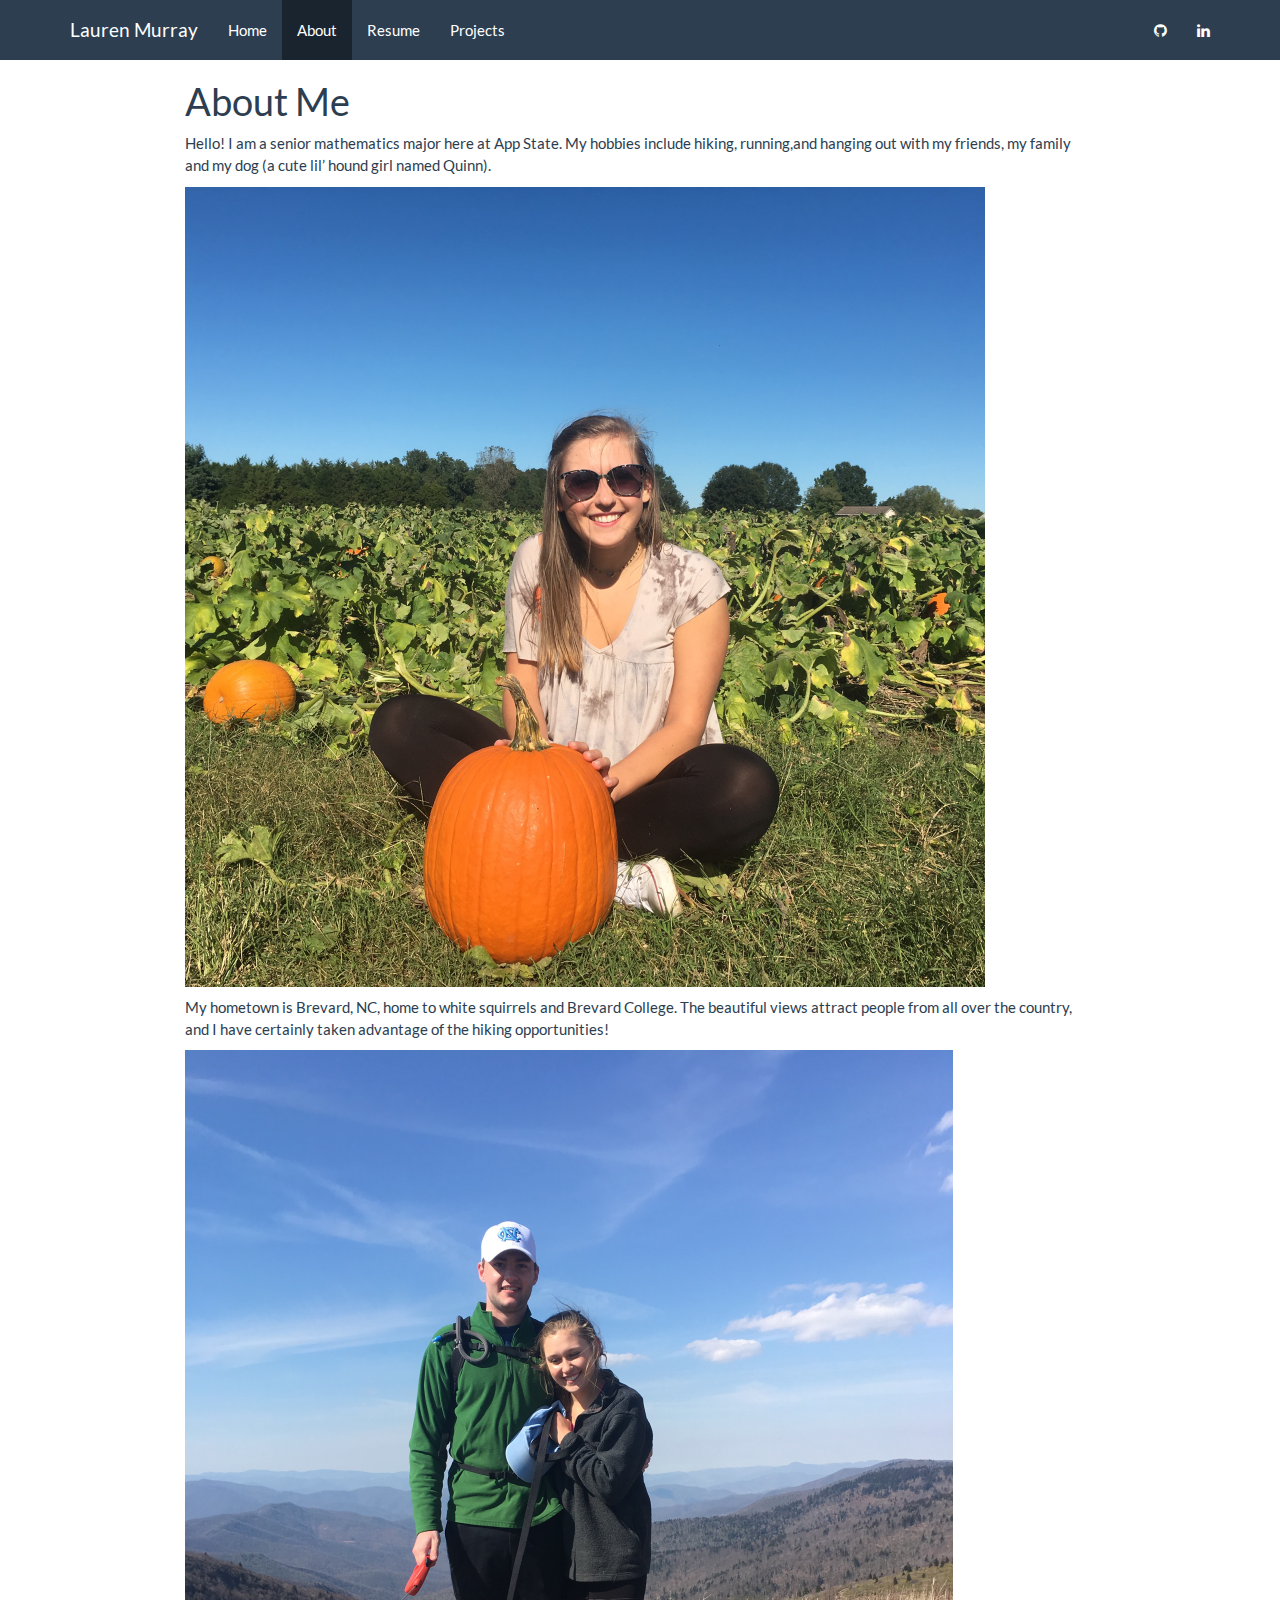
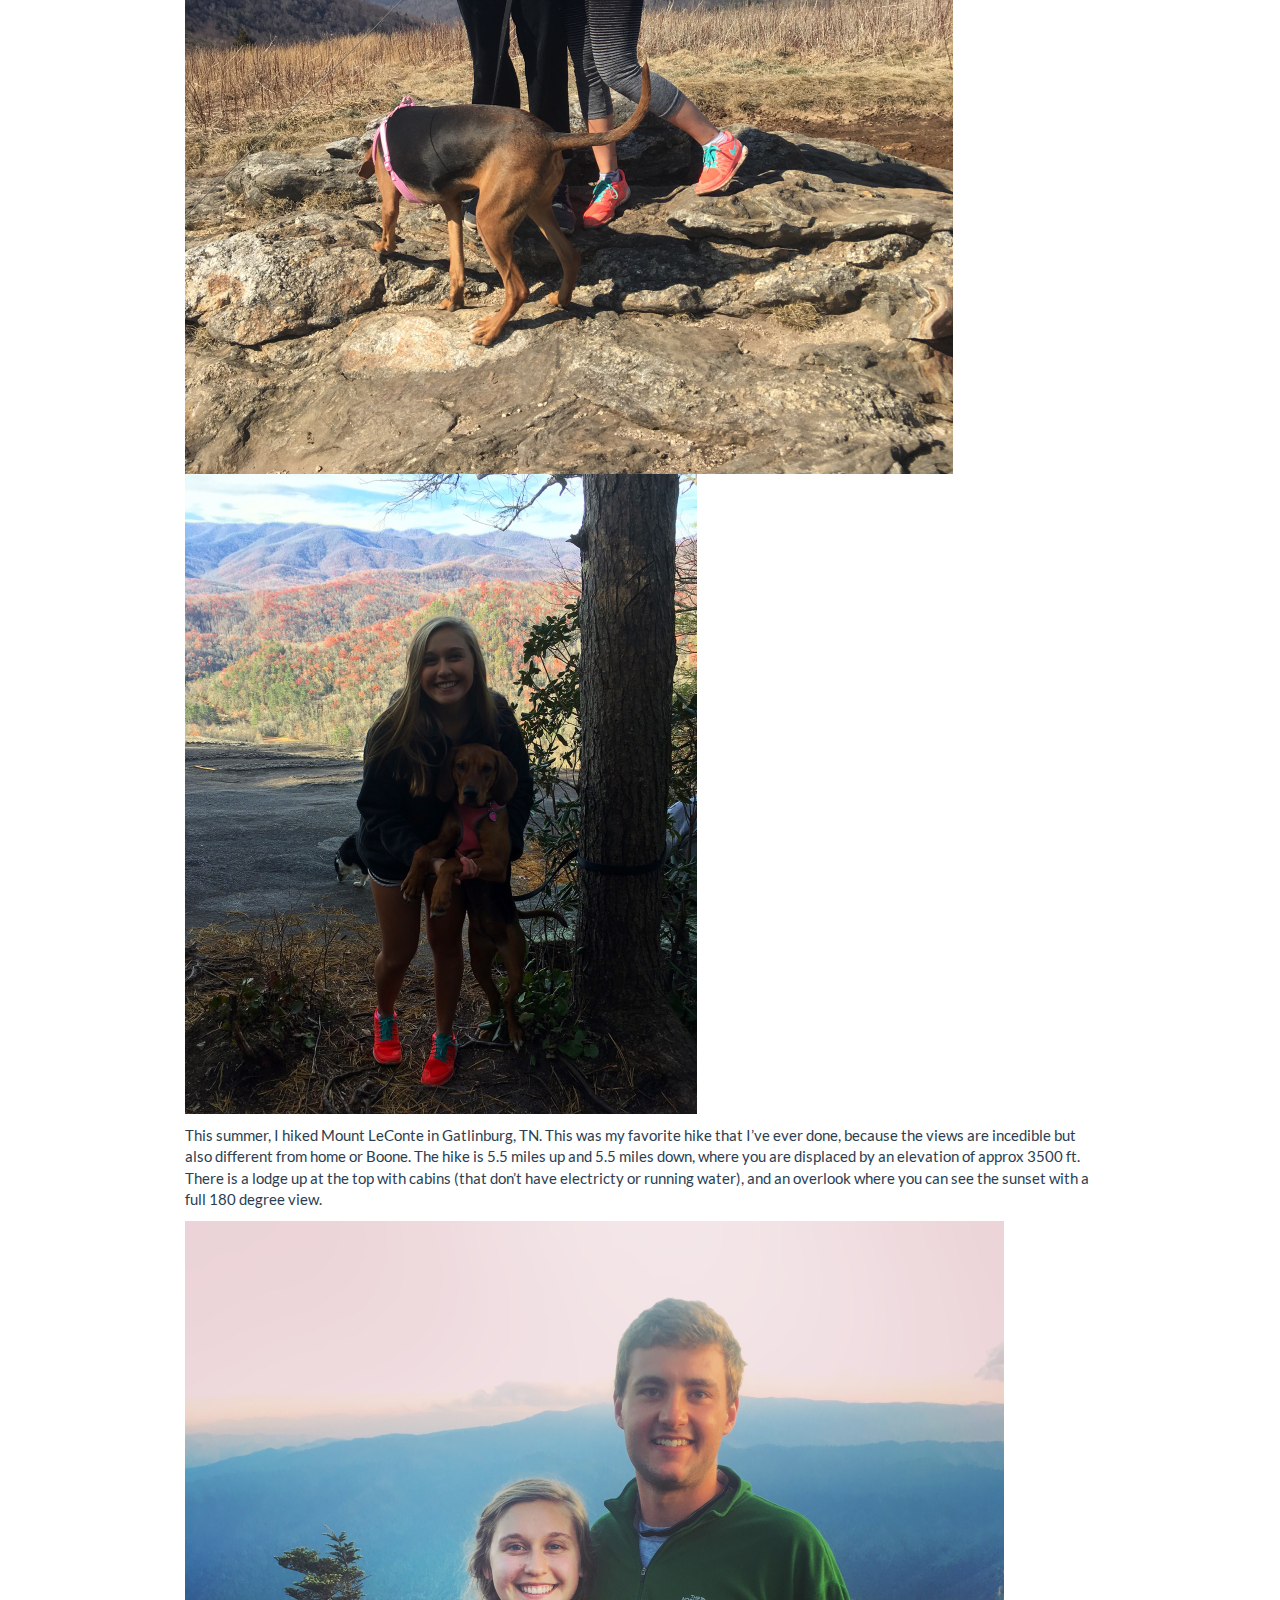
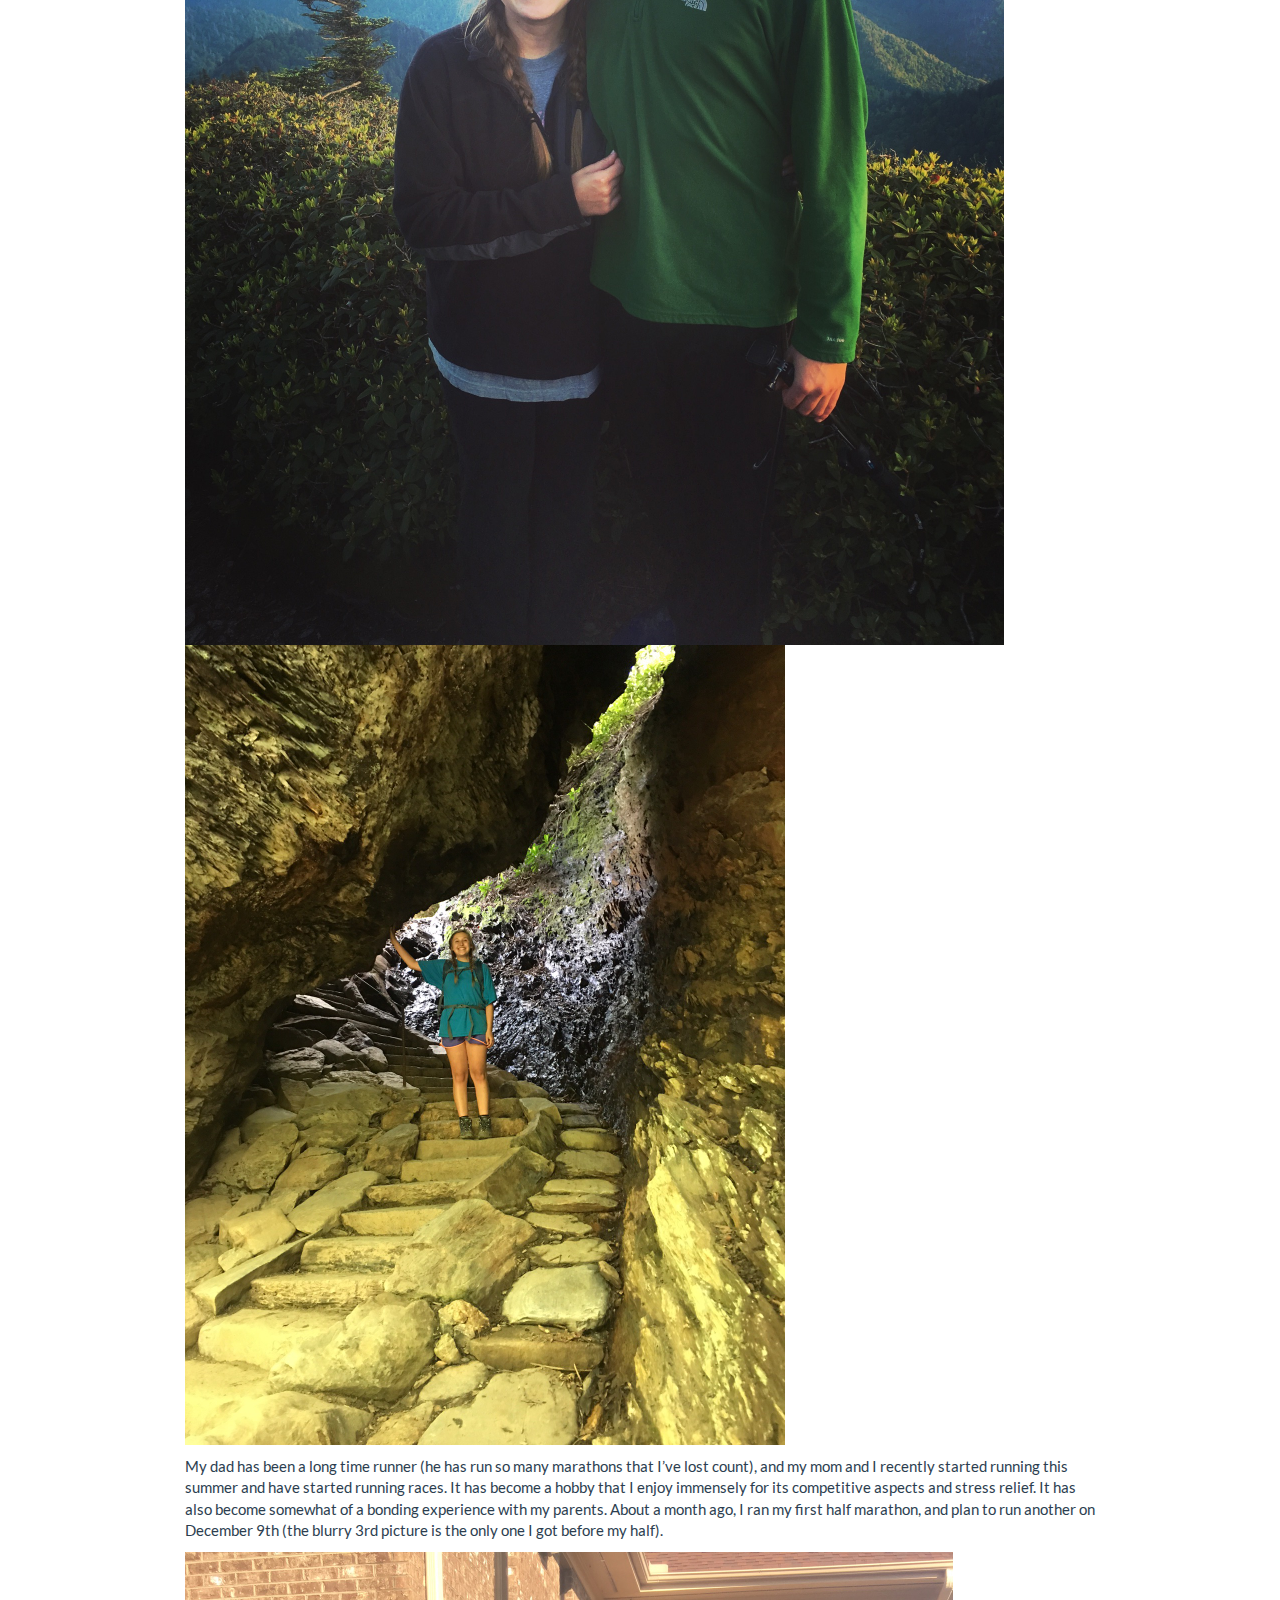
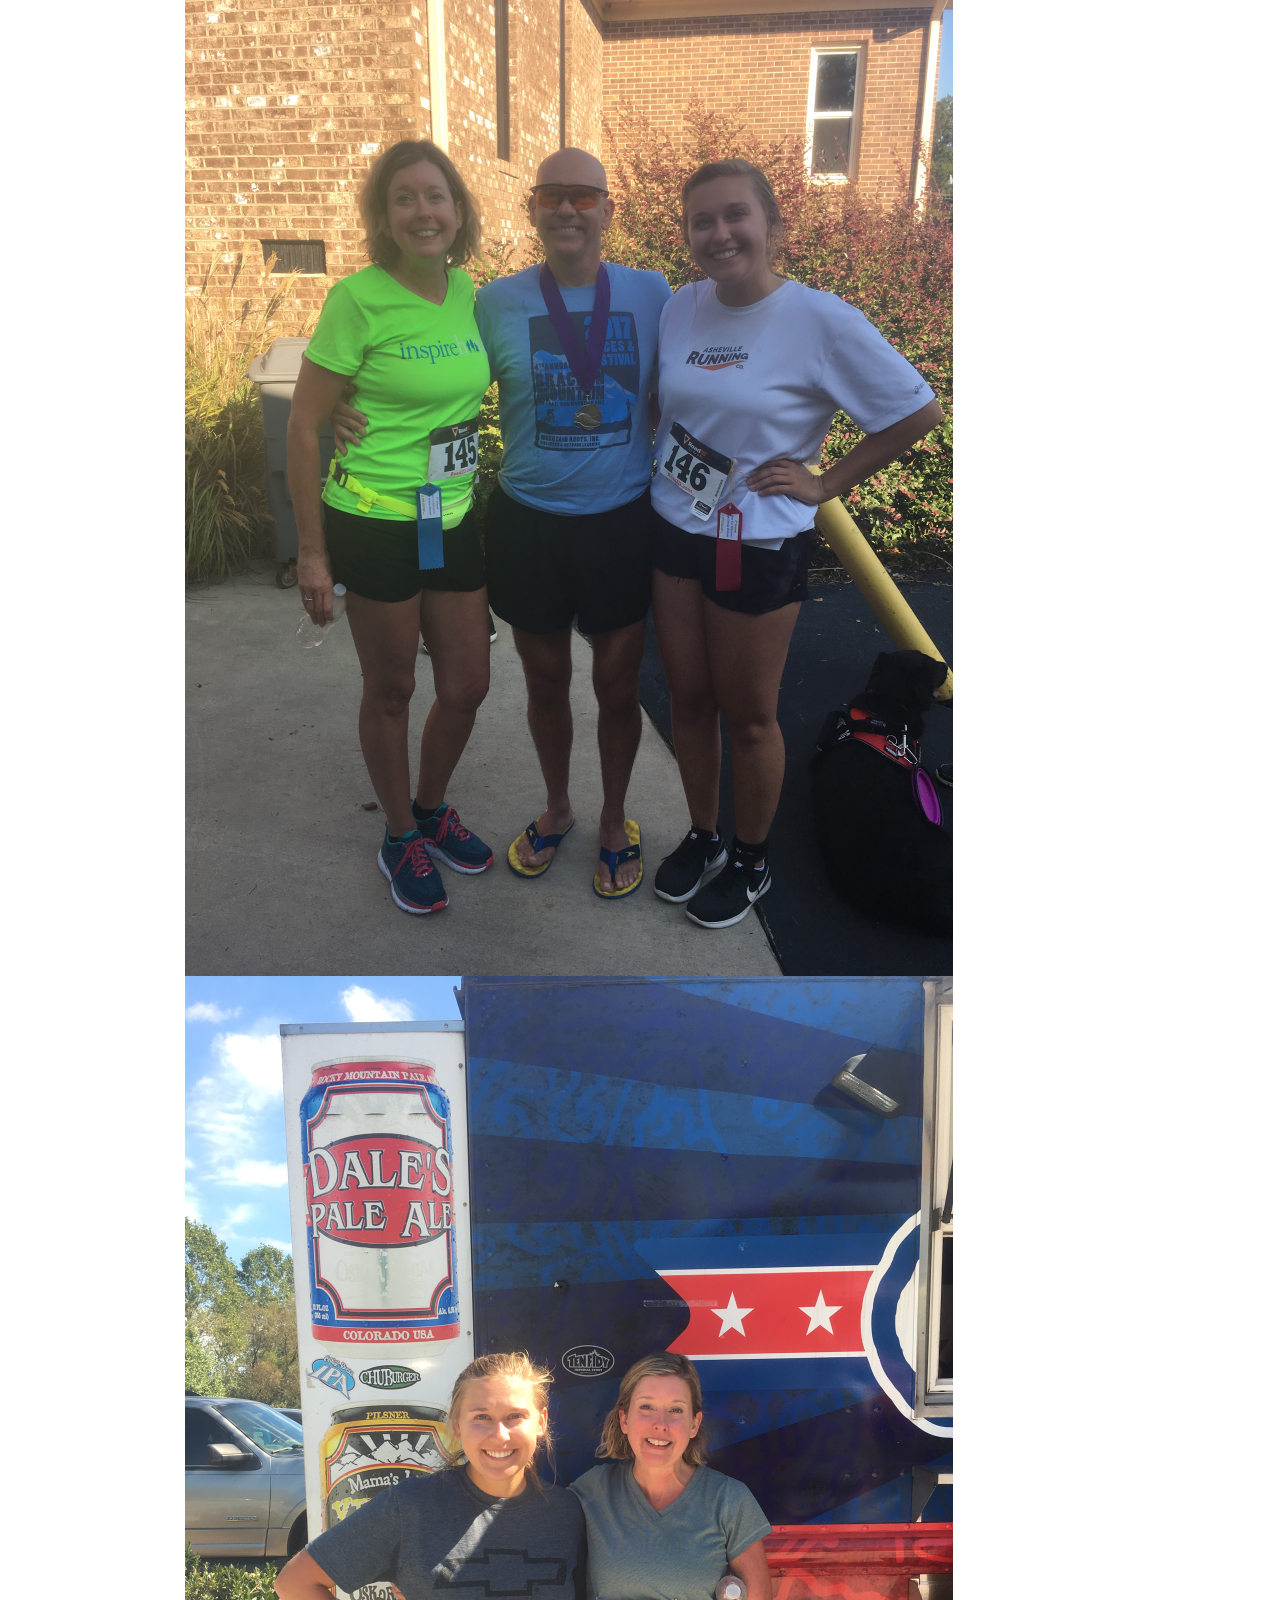
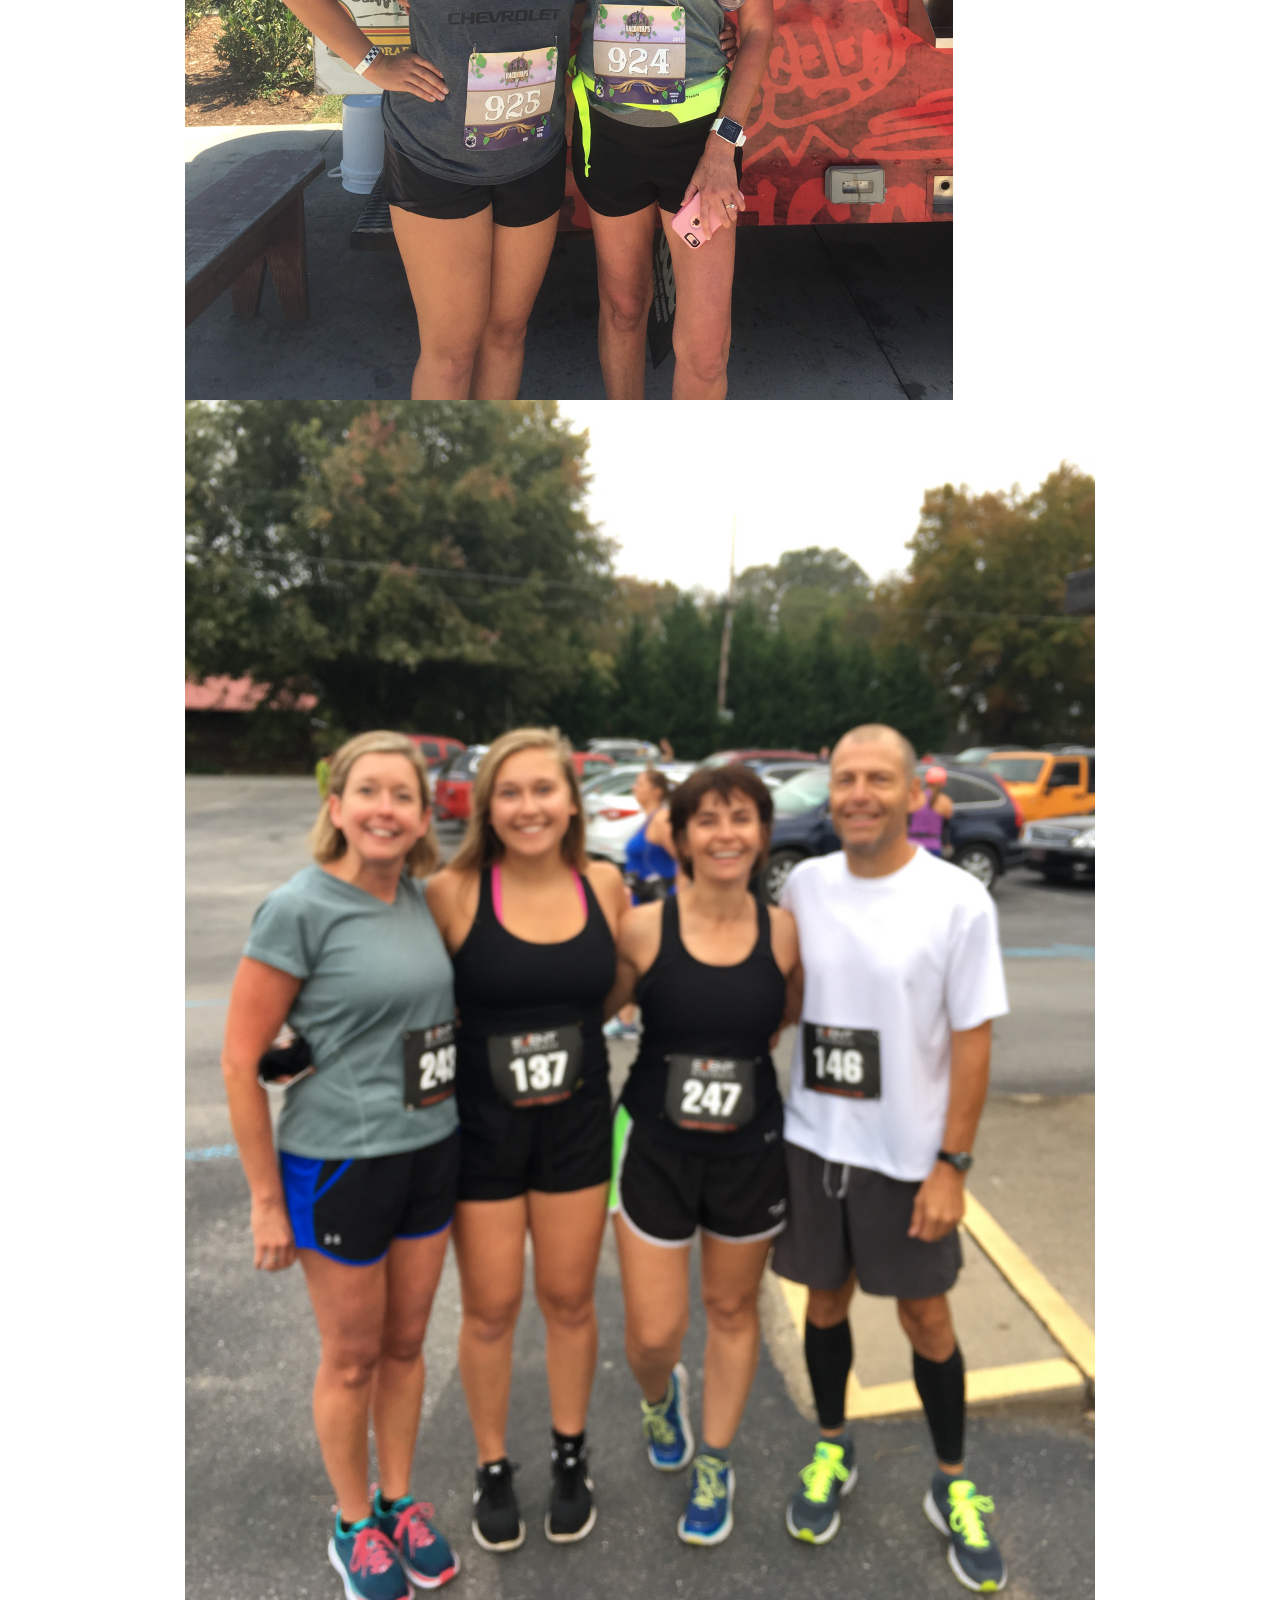
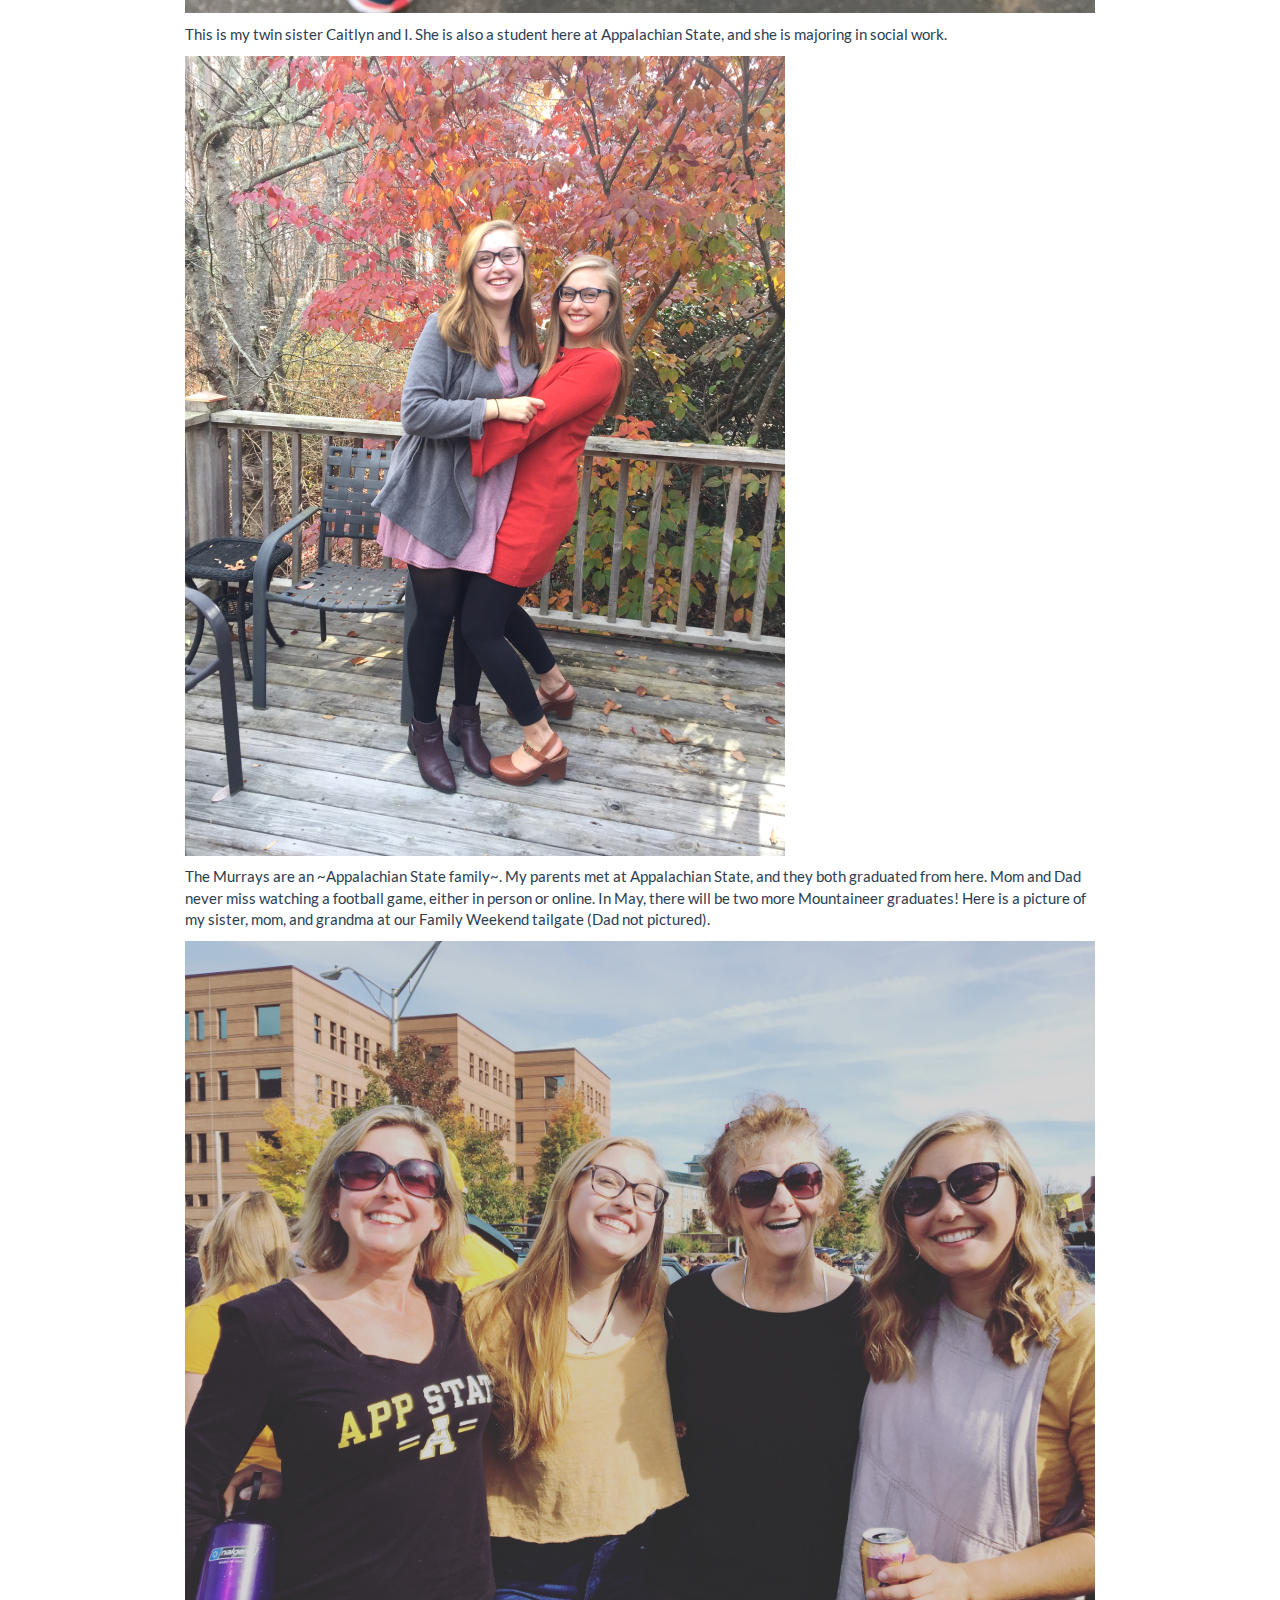
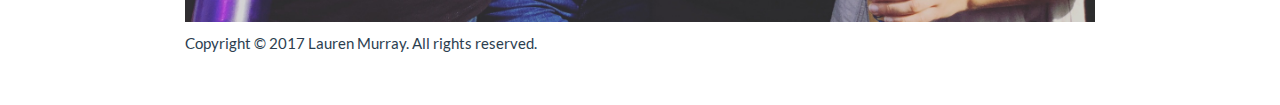
<file: about.html>
<!DOCTYPE html>

<html xmlns="http://www.w3.org/1999/xhtml">

<head>

<meta charset="utf-8" />
<meta http-equiv="Content-Type" content="text/html; charset=utf-8" />
<meta name="generator" content="pandoc" />




<title>About Me</title>

<script src="site_libs/jquery-1.11.3/jquery.min.js"></script>
<meta name="viewport" content="width=device-width, initial-scale=1" />
<link href="site_libs/bootstrap-3.3.5/css/flatly.min.css" rel="stylesheet" />
<script src="site_libs/bootstrap-3.3.5/js/bootstrap.min.js"></script>
<script src="site_libs/bootstrap-3.3.5/shim/html5shiv.min.js"></script>
<script src="site_libs/bootstrap-3.3.5/shim/respond.min.js"></script>
<script src="site_libs/navigation-1.1/tabsets.js"></script>
<link href="site_libs/highlightjs-9.12.0/textmate.css" rel="stylesheet" />
<script src="site_libs/highlightjs-9.12.0/highlight.js"></script>
<link href="site_libs/font-awesome-4.5.0/css/font-awesome.min.css" rel="stylesheet" />

<style type="text/css">code{white-space: pre;}</style>
<style type="text/css">
  pre:not([class]) {
    background-color: white;
  }
</style>
<script type="text/javascript">
if (window.hljs) {
  hljs.configure({languages: []});
  hljs.initHighlightingOnLoad();
  if (document.readyState && document.readyState === "complete") {
    window.setTimeout(function() { hljs.initHighlighting(); }, 0);
  }
}
</script>



<style type="text/css">
h1 {
  font-size: 34px;
}
h1.title {
  font-size: 38px;
}
h2 {
  font-size: 30px;
}
h3 {
  font-size: 24px;
}
h4 {
  font-size: 18px;
}
h5 {
  font-size: 16px;
}
h6 {
  font-size: 12px;
}
.table th:not([align]) {
  text-align: left;
}
</style>

<link rel="stylesheet" href="styles.css" type="text/css" />

</head>

<body>

<style type = "text/css">
.main-container {
  max-width: 940px;
  margin-left: auto;
  margin-right: auto;
}
code {
  color: inherit;
  background-color: rgba(0, 0, 0, 0.04);
}
img {
  max-width:100%;
  height: auto;
}
.tabbed-pane {
  padding-top: 12px;
}
button.code-folding-btn:focus {
  outline: none;
}
</style>


<style type="text/css">
/* padding for bootstrap navbar */
body {
  padding-top: 60px;
  padding-bottom: 40px;
}
/* offset scroll position for anchor links (for fixed navbar)  */
.section h1 {
  padding-top: 65px;
  margin-top: -65px;
}

.section h2 {
  padding-top: 65px;
  margin-top: -65px;
}
.section h3 {
  padding-top: 65px;
  margin-top: -65px;
}
.section h4 {
  padding-top: 65px;
  margin-top: -65px;
}
.section h5 {
  padding-top: 65px;
  margin-top: -65px;
}
.section h6 {
  padding-top: 65px;
  margin-top: -65px;
}
</style>

<script>
// manage active state of menu based on current page
$(document).ready(function () {
  // active menu anchor
  href = window.location.pathname
  href = href.substr(href.lastIndexOf('/') + 1)
  if (href === "")
    href = "index.html";
  var menuAnchor = $('a[href="' + href + '"]');

  // mark it active
  menuAnchor.parent().addClass('active');

  // if it's got a parent navbar menu mark it active as well
  menuAnchor.closest('li.dropdown').addClass('active');
});
</script>


<div class="container-fluid main-container">

<!-- tabsets -->
<script>
$(document).ready(function () {
  window.buildTabsets("TOC");
});
</script>

<!-- code folding -->






<div class="navbar navbar-default  navbar-fixed-top" role="navigation">
  <div class="container">
    <div class="navbar-header">
      <button type="button" class="navbar-toggle collapsed" data-toggle="collapse" data-target="#navbar">
        <span class="icon-bar"></span>
        <span class="icon-bar"></span>
        <span class="icon-bar"></span>
      </button>
      <a class="navbar-brand" href="index.html">Lauren Murray</a>
    </div>
    <div id="navbar" class="navbar-collapse collapse">
      <ul class="nav navbar-nav">
        <li>
  <a href="index.html">Home</a>
</li>
<li>
  <a href="about.html">About</a>
</li>
<li>
  <a href="hobbies.html">Resume</a>
</li>
<li>
  <a href="Projects.html">Projects</a>
</li>
      </ul>
      <ul class="nav navbar-nav navbar-right">
        <li>
  <a href="https://github.com/murrayln3/murrayln3.github.io">
    <span class="fa fa-github"></span>
     
  </a>
</li>
<li>
  <a href="https://www.linkedin.com/in/lauren-murray333/">
    <span class="fa fa-linkedin"></span>
     
  </a>
</li>
      </ul>
    </div><!--/.nav-collapse -->
  </div><!--/.container -->
</div><!--/.navbar -->

<div class="fluid-row" id="header">



<h1 class="title toc-ignore">About Me</h1>

</div>


<p>Hello! I am a senior mathematics major here at App State. My hobbies include hiking, running,and hanging out with my friends, my family and my dog (a cute lil’ hound girl named Quinn).</p>
<p><img src="mypic.jpg" width="800" /></p>
<p>My hometown is Brevard, NC, home to white squirrels and Brevard College. The beautiful views attract people from all over the country, and I have certainly taken advantage of the hiking opportunities!</p>
<p><img src="hiking1.jpg" width="768" /><img src="hiking2.jpg" width="512" /></p>
<p>This summer, I hiked Mount LeConte in Gatlinburg, TN. This was my favorite hike that I’ve ever done, because the views are incedible but also different from home or Boone. The hike is 5.5 miles up and 5.5 miles down, where you are displaced by an elevation of approx 3500 ft. There is a lodge up at the top with cabins (that don’t have electricty or running water), and an overlook where you can see the sunset with a full 180 degree view.</p>
<p><img src="hiking3.jpg" width="819" /><img src="hiking4.jpg" width="600" /></p>
<p>My dad has been a long time runner (he has run so many marathons that I’ve lost count), and my mom and I recently started running this summer and have started running races. It has become a hobby that I enjoy immensely for its competitive aspects and stress relief. It has also become somewhat of a bonding experience with my parents. About a month ago, I ran my first half marathon, and plan to run another on December 9th (the blurry 3rd picture is the only one I got before my half).</p>
<p><img src="running1.jpg" width="768" /><img src="running2.jpg" width="768" /><img src="running3.jpg" width="1125" /></p>
<p>This is my twin sister Caitlyn and I. She is also a student here at Appalachian State, and she is majoring in social work.</p>
<p><img src="sis.jpg" width="600" /></p>
<p>The Murrays are an ~Appalachian State family~. My parents met at Appalachian State, and they both graduated from here. Mom and Dad never miss watching a football game, either in person or online. In May, there will be two more Mountaineer graduates! Here is a picture of my sister, mom, and grandma at our Family Weekend tailgate (Dad not pictured).</p>
<p><img src="family%20weekend.jpg" width="1024" /></p>

<p>Copyright &copy; 2017 Lauren Murray. All rights reserved.</p>



</div>

<script>

// add bootstrap table styles to pandoc tables
function bootstrapStylePandocTables() {
  $('tr.header').parent('thead').parent('table').addClass('table table-condensed');
}
$(document).ready(function () {
  bootstrapStylePandocTables();
});


</script>

<!-- dynamically load mathjax for compatibility with self-contained -->
<script>
  (function () {
    var script = document.createElement("script");
    script.type = "text/javascript";
    script.src  = "https://mathjax.rstudio.com/latest/MathJax.js?config=TeX-AMS-MML_HTMLorMML";
    document.getElementsByTagName("head")[0].appendChild(script);
  })();
</script>

</body>
</html>
</file>
<file: site_libs/highlightjs-9.12.0/textmate.css>
.hljs-literal {
  color: rgb(88, 72, 246);
}

.hljs-number {
  color: rgb(0, 0, 205);
}

.hljs-comment {
  color: rgb(76, 136, 107);
}

.hljs-keyword {
  color: rgb(0, 0, 255);
}

.hljs-string {
  color: rgb(3, 106, 7);
}
</file>
<file: styles.css>
blockquote { 
  font-style: italic
  }
</file>
<file: site_libs/bootstrap-3.3.5/css/flatly.min.css>
@font-face {
  font-family: 'Lato';
  font-style: normal;
  font-weight: 400;
  src: url(fonts/Lato.ttf) format('truetype');
}
@font-face {
  font-family: 'Lato';
  font-style: normal;
  font-weight: 700;
  src: url(fonts/LatoBold.ttf) format('truetype');
}
@font-face {
  font-family: 'Lato';
  font-style: italic;
  font-weight: 400;
  src: url(fonts/LatoItalic.ttf) format('truetype');
}

/*!
 * bootswatch v3.3.6
 * Homepage: http://bootswatch.com
 * Copyright 2012-2015 Thomas Park
 * Licensed under MIT
 * Based on Bootstrap
*//*!
 * Bootstrap v3.3.6 (http://getbootstrap.com)
 * Copyright 2011-2015 Twitter, Inc.
 * Licensed under MIT (https://github.com/twbs/bootstrap/blob/master/LICENSE)
 *//*! normalize.css v3.0.3 | MIT License | github.com/necolas/normalize.css */html{font-family:sans-serif;-ms-text-size-adjust:100%;-webkit-text-size-adjust:100%}body{margin:0}article,aside,details,figcaption,figure,footer,header,hgroup,main,menu,nav,section,summary{display:block}audio,canvas,progress,video{display:inline-block;vertical-align:baseline}audio:not([controls]){display:none;height:0}[hidden],template{display:none}a{background-color:transparent}a:active,a:hover{outline:0}abbr[title]{border-bottom:1px dotted}b,strong{font-weight:bold}dfn{font-style:italic}h1{font-size:2em;margin:0.67em 0}mark{background:#ff0;color:#000}small{font-size:80%}sub,sup{font-size:75%;line-height:0;position:relative;vertical-align:baseline}sup{top:-0.5em}sub{bottom:-0.25em}img{border:0}svg:not(:root){overflow:hidden}figure{margin:1em 40px}hr{-webkit-box-sizing:content-box;-moz-box-sizing:content-box;box-sizing:content-box;height:0}pre{overflow:auto}code,kbd,pre,samp{font-family:monospace, monospace;font-size:1em}button,input,optgroup,select,textarea{color:inherit;font:inherit;margin:0}button{overflow:visible}button,select{text-transform:none}button,html input[type="button"],input[type="reset"],input[type="submit"]{-webkit-appearance:button;cursor:pointer}button[disabled],html input[disabled]{cursor:default}button::-moz-focus-inner,input::-moz-focus-inner{border:0;padding:0}input{line-height:normal}input[type="checkbox"],input[type="radio"]{-webkit-box-sizing:border-box;-moz-box-sizing:border-box;box-sizing:border-box;padding:0}input[type="number"]::-webkit-inner-spin-button,input[type="number"]::-webkit-outer-spin-button{height:auto}input[type="search"]{-webkit-appearance:textfield;-webkit-box-sizing:content-box;-moz-box-sizing:content-box;box-sizing:content-box}input[type="search"]::-webkit-search-cancel-button,input[type="search"]::-webkit-search-decoration{-webkit-appearance:none}fieldset{border:1px solid #c0c0c0;margin:0 2px;padding:0.35em 0.625em 0.75em}legend{border:0;padding:0}textarea{overflow:auto}optgroup{font-weight:bold}table{border-collapse:collapse;border-spacing:0}td,th{padding:0}/*! Source: https://github.com/h5bp/html5-boilerplate/blob/master/src/css/main.css */@media print{*,*:before,*:after{background:transparent !important;color:#000 !important;-webkit-box-shadow:none !important;box-shadow:none !important;text-shadow:none !important}a,a:visited{text-decoration:underline}a[href]:after{content:" (" attr(href) ")"}abbr[title]:after{content:" (" attr(title) ")"}a[href^="#"]:after,a[href^="javascript:"]:after{content:""}pre,blockquote{border:1px solid #999;page-break-inside:avoid}thead{display:table-header-group}tr,img{page-break-inside:avoid}img{max-width:100% !important}p,h2,h3{orphans:3;widows:3}h2,h3{page-break-after:avoid}.navbar{display:none}.btn>.caret,.dropup>.btn>.caret{border-top-color:#000 !important}.label{border:1px solid #000}.table{border-collapse:collapse !important}.table td,.table th{background-color:#fff !important}.table-bordered th,.table-bordered td{border:1px solid #ddd !important}}@font-face{font-family:'Glyphicons Halflings';src:url('../fonts/glyphicons-halflings-regular.eot');src:url('../fonts/glyphicons-halflings-regular.eot?#iefix') format('embedded-opentype'),url('../fonts/glyphicons-halflings-regular.woff') format('woff'),url('../fonts/glyphicons-halflings-regular.ttf') format('truetype'),url('../fonts/glyphicons-halflings-regular.svg#glyphicons_halflingsregular') format('svg')}.glyphicon{position:relative;top:1px;display:inline-block;font-family:'Glyphicons Halflings';font-style:normal;font-weight:normal;line-height:1;-webkit-font-smoothing:antialiased;-moz-osx-font-smoothing:grayscale}.glyphicon-asterisk:before{content:"\002a"}.glyphicon-plus:before{content:"\002b"}.glyphicon-euro:before,.glyphicon-eur:before{content:"\20ac"}.glyphicon-minus:before{content:"\2212"}.glyphicon-cloud:before{content:"\2601"}.glyphicon-envelope:before{content:"\2709"}.glyphicon-pencil:before{content:"\270f"}.glyphicon-glass:before{content:"\e001"}.glyphicon-music:before{content:"\e002"}.glyphicon-search:before{content:"\e003"}.glyphicon-heart:before{content:"\e005"}.glyphicon-star:before{content:"\e006"}.glyphicon-star-empty:before{content:"\e007"}.glyphicon-user:before{content:"\e008"}.glyphicon-film:before{content:"\e009"}.glyphicon-th-large:before{content:"\e010"}.glyphicon-th:before{content:"\e011"}.glyphicon-th-list:before{content:"\e012"}.glyphicon-ok:before{content:"\e013"}.glyphicon-remove:before{content:"\e014"}.glyphicon-zoom-in:before{content:"\e015"}.glyphicon-zoom-out:before{content:"\e016"}.glyphicon-off:before{content:"\e017"}.glyphicon-signal:before{content:"\e018"}.glyphicon-cog:before{content:"\e019"}.glyphicon-trash:before{content:"\e020"}.glyphicon-home:before{content:"\e021"}.glyphicon-file:before{content:"\e022"}.glyphicon-time:before{content:"\e023"}.glyphicon-road:before{content:"\e024"}.glyphicon-download-alt:before{content:"\e025"}.glyphicon-download:before{content:"\e026"}.glyphicon-upload:before{content:"\e027"}.glyphicon-inbox:before{content:"\e028"}.glyphicon-play-circle:before{content:"\e029"}.glyphicon-repeat:before{content:"\e030"}.glyphicon-refresh:before{content:"\e031"}.glyphicon-list-alt:before{content:"\e032"}.glyphicon-lock:before{content:"\e033"}.glyphicon-flag:before{content:"\e034"}.glyphicon-headphones:before{content:"\e035"}.glyphicon-volume-off:before{content:"\e036"}.glyphicon-volume-down:before{content:"\e037"}.glyphicon-volume-up:before{content:"\e038"}.glyphicon-qrcode:before{content:"\e039"}.glyphicon-barcode:before{content:"\e040"}.glyphicon-tag:before{content:"\e041"}.glyphicon-tags:before{content:"\e042"}.glyphicon-book:before{content:"\e043"}.glyphicon-bookmark:before{content:"\e044"}.glyphicon-print:before{content:"\e045"}.glyphicon-camera:before{content:"\e046"}.glyphicon-font:before{content:"\e047"}.glyphicon-bold:before{content:"\e048"}.glyphicon-italic:before{content:"\e049"}.glyphicon-text-height:before{content:"\e050"}.glyphicon-text-width:before{content:"\e051"}.glyphicon-align-left:before{content:"\e052"}.glyphicon-align-center:before{content:"\e053"}.glyphicon-align-right:before{content:"\e054"}.glyphicon-align-justify:before{content:"\e055"}.glyphicon-list:before{content:"\e056"}.glyphicon-indent-left:before{content:"\e057"}.glyphicon-indent-right:before{content:"\e058"}.glyphicon-facetime-video:before{content:"\e059"}.glyphicon-picture:before{content:"\e060"}.glyphicon-map-marker:before{content:"\e062"}.glyphicon-adjust:before{content:"\e063"}.glyphicon-tint:before{content:"\e064"}.glyphicon-edit:before{content:"\e065"}.glyphicon-share:before{content:"\e066"}.glyphicon-check:before{content:"\e067"}.glyphicon-move:before{content:"\e068"}.glyphicon-step-backward:before{content:"\e069"}.glyphicon-fast-backward:before{content:"\e070"}.glyphicon-backward:before{content:"\e071"}.glyphicon-play:before{content:"\e072"}.glyphicon-pause:before{content:"\e073"}.glyphicon-stop:before{content:"\e074"}.glyphicon-forward:before{content:"\e075"}.glyphicon-fast-forward:before{content:"\e076"}.glyphicon-step-forward:before{content:"\e077"}.glyphicon-eject:before{content:"\e078"}.glyphicon-chevron-left:before{content:"\e079"}.glyphicon-chevron-right:before{content:"\e080"}.glyphicon-plus-sign:before{content:"\e081"}.glyphicon-minus-sign:before{content:"\e082"}.glyphicon-remove-sign:before{content:"\e083"}.glyphicon-ok-sign:before{content:"\e084"}.glyphicon-question-sign:before{content:"\e085"}.glyphicon-info-sign:before{content:"\e086"}.glyphicon-screenshot:before{content:"\e087"}.glyphicon-remove-circle:before{content:"\e088"}.glyphicon-ok-circle:before{content:"\e089"}.glyphicon-ban-circle:before{content:"\e090"}.glyphicon-arrow-left:before{content:"\e091"}.glyphicon-arrow-right:before{content:"\e092"}.glyphicon-arrow-up:before{content:"\e093"}.glyphicon-arrow-down:before{content:"\e094"}.glyphicon-share-alt:before{content:"\e095"}.glyphicon-resize-full:before{content:"\e096"}.glyphicon-resize-small:before{content:"\e097"}.glyphicon-exclamation-sign:before{content:"\e101"}.glyphicon-gift:before{content:"\e102"}.glyphicon-leaf:before{content:"\e103"}.glyphicon-fire:before{content:"\e104"}.glyphicon-eye-open:before{content:"\e105"}.glyphicon-eye-close:before{content:"\e106"}.glyphicon-warning-sign:before{content:"\e107"}.glyphicon-plane:before{content:"\e108"}.glyphicon-calendar:before{content:"\e109"}.glyphicon-random:before{content:"\e110"}.glyphicon-comment:before{content:"\e111"}.glyphicon-magnet:before{content:"\e112"}.glyphicon-chevron-up:before{content:"\e113"}.glyphicon-chevron-down:before{content:"\e114"}.glyphicon-retweet:before{content:"\e115"}.glyphicon-shopping-cart:before{content:"\e116"}.glyphicon-folder-close:before{content:"\e117"}.glyphicon-folder-open:before{content:"\e118"}.glyphicon-resize-vertical:before{content:"\e119"}.glyphicon-resize-horizontal:before{content:"\e120"}.glyphicon-hdd:before{content:"\e121"}.glyphicon-bullhorn:before{content:"\e122"}.glyphicon-bell:before{content:"\e123"}.glyphicon-certificate:before{content:"\e124"}.glyphicon-thumbs-up:before{content:"\e125"}.glyphicon-thumbs-down:before{content:"\e126"}.glyphicon-hand-right:before{content:"\e127"}.glyphicon-hand-left:before{content:"\e128"}.glyphicon-hand-up:before{content:"\e129"}.glyphicon-hand-down:before{content:"\e130"}.glyphicon-circle-arrow-right:before{content:"\e131"}.glyphicon-circle-arrow-left:before{content:"\e132"}.glyphicon-circle-arrow-up:before{content:"\e133"}.glyphicon-circle-arrow-down:before{content:"\e134"}.glyphicon-globe:before{content:"\e135"}.glyphicon-wrench:before{content:"\e136"}.glyphicon-tasks:before{content:"\e137"}.glyphicon-filter:before{content:"\e138"}.glyphicon-briefcase:before{content:"\e139"}.glyphicon-fullscreen:before{content:"\e140"}.glyphicon-dashboard:before{content:"\e141"}.glyphicon-paperclip:before{content:"\e142"}.glyphicon-heart-empty:before{content:"\e143"}.glyphicon-link:before{content:"\e144"}.glyphicon-phone:before{content:"\e145"}.glyphicon-pushpin:before{content:"\e146"}.glyphicon-usd:before{content:"\e148"}.glyphicon-gbp:before{content:"\e149"}.glyphicon-sort:before{content:"\e150"}.glyphicon-sort-by-alphabet:before{content:"\e151"}.glyphicon-sort-by-alphabet-alt:before{content:"\e152"}.glyphicon-sort-by-order:before{content:"\e153"}.glyphicon-sort-by-order-alt:before{content:"\e154"}.glyphicon-sort-by-attributes:before{content:"\e155"}.glyphicon-sort-by-attributes-alt:before{content:"\e156"}.glyphicon-unchecked:before{content:"\e157"}.glyphicon-expand:before{content:"\e158"}.glyphicon-collapse-down:before{content:"\e159"}.glyphicon-collapse-up:before{content:"\e160"}.glyphicon-log-in:before{content:"\e161"}.glyphicon-flash:before{content:"\e162"}.glyphicon-log-out:before{content:"\e163"}.glyphicon-new-window:before{content:"\e164"}.glyphicon-record:before{content:"\e165"}.glyphicon-save:before{content:"\e166"}.glyphicon-open:before{content:"\e167"}.glyphicon-saved:before{content:"\e168"}.glyphicon-import:before{content:"\e169"}.glyphicon-export:before{content:"\e170"}.glyphicon-send:before{content:"\e171"}.glyphicon-floppy-disk:before{content:"\e172"}.glyphicon-floppy-saved:before{content:"\e173"}.glyphicon-floppy-remove:before{content:"\e174"}.glyphicon-floppy-save:before{content:"\e175"}.glyphicon-floppy-open:before{content:"\e176"}.glyphicon-credit-card:before{content:"\e177"}.glyphicon-transfer:before{content:"\e178"}.glyphicon-cutlery:before{content:"\e179"}.glyphicon-header:before{content:"\e180"}.glyphicon-compressed:before{content:"\e181"}.glyphicon-earphone:before{content:"\e182"}.glyphicon-phone-alt:before{content:"\e183"}.glyphicon-tower:before{content:"\e184"}.glyphicon-stats:before{content:"\e185"}.glyphicon-sd-video:before{content:"\e186"}.glyphicon-hd-video:before{content:"\e187"}.glyphicon-subtitles:before{content:"\e188"}.glyphicon-sound-stereo:before{content:"\e189"}.glyphicon-sound-dolby:before{content:"\e190"}.glyphicon-sound-5-1:before{content:"\e191"}.glyphicon-sound-6-1:before{content:"\e192"}.glyphicon-sound-7-1:before{content:"\e193"}.glyphicon-copyright-mark:before{content:"\e194"}.glyphicon-registration-mark:before{content:"\e195"}.glyphicon-cloud-download:before{content:"\e197"}.glyphicon-cloud-upload:before{content:"\e198"}.glyphicon-tree-conifer:before{content:"\e199"}.glyphicon-tree-deciduous:before{content:"\e200"}.glyphicon-cd:before{content:"\e201"}.glyphicon-save-file:before{content:"\e202"}.glyphicon-open-file:before{content:"\e203"}.glyphicon-level-up:before{content:"\e204"}.glyphicon-copy:before{content:"\e205"}.glyphicon-paste:before{content:"\e206"}.glyphicon-alert:before{content:"\e209"}.glyphicon-equalizer:before{content:"\e210"}.glyphicon-king:before{content:"\e211"}.glyphicon-queen:before{content:"\e212"}.glyphicon-pawn:before{content:"\e213"}.glyphicon-bishop:before{content:"\e214"}.glyphicon-knight:before{content:"\e215"}.glyphicon-baby-formula:before{content:"\e216"}.glyphicon-tent:before{content:"\26fa"}.glyphicon-blackboard:before{content:"\e218"}.glyphicon-bed:before{content:"\e219"}.glyphicon-apple:before{content:"\f8ff"}.glyphicon-erase:before{content:"\e221"}.glyphicon-hourglass:before{content:"\231b"}.glyphicon-lamp:before{content:"\e223"}.glyphicon-duplicate:before{content:"\e224"}.glyphicon-piggy-bank:before{content:"\e225"}.glyphicon-scissors:before{content:"\e226"}.glyphicon-bitcoin:before{content:"\e227"}.glyphicon-btc:before{content:"\e227"}.glyphicon-xbt:before{content:"\e227"}.glyphicon-yen:before{content:"\00a5"}.glyphicon-jpy:before{content:"\00a5"}.glyphicon-ruble:before{content:"\20bd"}.glyphicon-rub:before{content:"\20bd"}.glyphicon-scale:before{content:"\e230"}.glyphicon-ice-lolly:before{content:"\e231"}.glyphicon-ice-lolly-tasted:before{content:"\e232"}.glyphicon-education:before{content:"\e233"}.glyphicon-option-horizontal:before{content:"\e234"}.glyphicon-option-vertical:before{content:"\e235"}.glyphicon-menu-hamburger:before{content:"\e236"}.glyphicon-modal-window:before{content:"\e237"}.glyphicon-oil:before{content:"\e238"}.glyphicon-grain:before{content:"\e239"}.glyphicon-sunglasses:before{content:"\e240"}.glyphicon-text-size:before{content:"\e241"}.glyphicon-text-color:before{content:"\e242"}.glyphicon-text-background:before{content:"\e243"}.glyphicon-object-align-top:before{content:"\e244"}.glyphicon-object-align-bottom:before{content:"\e245"}.glyphicon-object-align-horizontal:before{content:"\e246"}.glyphicon-object-align-left:before{content:"\e247"}.glyphicon-object-align-vertical:before{content:"\e248"}.glyphicon-object-align-right:before{content:"\e249"}.glyphicon-triangle-right:before{content:"\e250"}.glyphicon-triangle-left:before{content:"\e251"}.glyphicon-triangle-bottom:before{content:"\e252"}.glyphicon-triangle-top:before{content:"\e253"}.glyphicon-console:before{content:"\e254"}.glyphicon-superscript:before{content:"\e255"}.glyphicon-subscript:before{content:"\e256"}.glyphicon-menu-left:before{content:"\e257"}.glyphicon-menu-right:before{content:"\e258"}.glyphicon-menu-down:before{content:"\e259"}.glyphicon-menu-up:before{content:"\e260"}*{-webkit-box-sizing:border-box;-moz-box-sizing:border-box;box-sizing:border-box}*:before,*:after{-webkit-box-sizing:border-box;-moz-box-sizing:border-box;box-sizing:border-box}html{font-size:10px;-webkit-tap-highlight-color:rgba(0,0,0,0)}body{font-family:"Lato","Helvetica Neue",Helvetica,Arial,sans-serif;font-size:15px;line-height:1.42857143;color:#2c3e50;background-color:#ffffff}input,button,select,textarea{font-family:inherit;font-size:inherit;line-height:inherit}a{color:#18bc9c;text-decoration:none}a:hover,a:focus{color:#18bc9c;text-decoration:underline}a:focus{outline:thin dotted;outline:5px auto -webkit-focus-ring-color;outline-offset:-2px}figure{margin:0}img{vertical-align:middle}.img-responsive,.thumbnail>img,.thumbnail a>img,.carousel-inner>.item>img,.carousel-inner>.item>a>img{display:block;max-width:100%;height:auto}.img-rounded{border-radius:6px}.img-thumbnail{padding:4px;line-height:1.42857143;background-color:#ffffff;border:1px solid #ecf0f1;border-radius:4px;-webkit-transition:all .2s ease-in-out;-o-transition:all .2s ease-in-out;transition:all .2s ease-in-out;display:inline-block;max-width:100%;height:auto}.img-circle{border-radius:50%}hr{margin-top:21px;margin-bottom:21px;border:0;border-top:1px solid #ecf0f1}.sr-only{position:absolute;width:1px;height:1px;margin:-1px;padding:0;overflow:hidden;clip:rect(0, 0, 0, 0);border:0}.sr-only-focusable:active,.sr-only-focusable:focus{position:static;width:auto;height:auto;margin:0;overflow:visible;clip:auto}[role="button"]{cursor:pointer}h1,h2,h3,h4,h5,h6,.h1,.h2,.h3,.h4,.h5,.h6{font-family:"Lato","Helvetica Neue",Helvetica,Arial,sans-serif;font-weight:400;line-height:1.1;color:inherit}h1 small,h2 small,h3 small,h4 small,h5 small,h6 small,.h1 small,.h2 small,.h3 small,.h4 small,.h5 small,.h6 small,h1 .small,h2 .small,h3 .small,h4 .small,h5 .small,h6 .small,.h1 .small,.h2 .small,.h3 .small,.h4 .small,.h5 .small,.h6 .small{font-weight:normal;line-height:1;color:#b4bcc2}h1,.h1,h2,.h2,h3,.h3{margin-top:21px;margin-bottom:10.5px}h1 small,.h1 small,h2 small,.h2 small,h3 small,.h3 small,h1 .small,.h1 .small,h2 .small,.h2 .small,h3 .small,.h3 .small{font-size:65%}h4,.h4,h5,.h5,h6,.h6{margin-top:10.5px;margin-bottom:10.5px}h4 small,.h4 small,h5 small,.h5 small,h6 small,.h6 small,h4 .small,.h4 .small,h5 .small,.h5 .small,h6 .small,.h6 .small{font-size:75%}h1,.h1{font-size:39px}h2,.h2{font-size:32px}h3,.h3{font-size:26px}h4,.h4{font-size:19px}h5,.h5{font-size:15px}h6,.h6{font-size:13px}p{margin:0 0 10.5px}.lead{margin-bottom:21px;font-size:17px;font-weight:300;line-height:1.4}@media (min-width:768px){.lead{font-size:22.5px}}small,.small{font-size:86%}mark,.mark{background-color:#f39c12;padding:.2em}.text-left{text-align:left}.text-right{text-align:right}.text-center{text-align:center}.text-justify{text-align:justify}.text-nowrap{white-space:nowrap}.text-lowercase{text-transform:lowercase}.text-uppercase{text-transform:uppercase}.text-capitalize{text-transform:capitalize}.text-muted{color:#b4bcc2}.text-primary{color:#2c3e50}a.text-primary:hover,a.text-primary:focus{color:#1a242f}.text-success{color:#ffffff}a.text-success:hover,a.text-success:focus{color:#e6e6e6}.text-info{color:#ffffff}a.text-info:hover,a.text-info:focus{color:#e6e6e6}.text-warning{color:#ffffff}a.text-warning:hover,a.text-warning:focus{color:#e6e6e6}.text-danger{color:#ffffff}a.text-danger:hover,a.text-danger:focus{color:#e6e6e6}.bg-primary{color:#fff;background-color:#2c3e50}a.bg-primary:hover,a.bg-primary:focus{background-color:#1a242f}.bg-success{background-color:#18bc9c}a.bg-success:hover,a.bg-success:focus{background-color:#128f76}.bg-info{background-color:#3498db}a.bg-info:hover,a.bg-info:focus{background-color:#217dbb}.bg-warning{background-color:#f39c12}a.bg-warning:hover,a.bg-warning:focus{background-color:#c87f0a}.bg-danger{background-color:#e74c3c}a.bg-danger:hover,a.bg-danger:focus{background-color:#d62c1a}.page-header{padding-bottom:9.5px;margin:42px 0 21px;border-bottom:1px solid transparent}ul,ol{margin-top:0;margin-bottom:10.5px}ul ul,ol ul,ul ol,ol ol{margin-bottom:0}.list-unstyled{padding-left:0;list-style:none}.list-inline{padding-left:0;list-style:none;margin-left:-5px}.list-inline>li{display:inline-block;padding-left:5px;padding-right:5px}dl{margin-top:0;margin-bottom:21px}dt,dd{line-height:1.42857143}dt{font-weight:bold}dd{margin-left:0}@media (min-width:768px){.dl-horizontal dt{float:left;width:160px;clear:left;text-align:right;overflow:hidden;text-overflow:ellipsis;white-space:nowrap}.dl-horizontal dd{margin-left:180px}}abbr[title],abbr[data-original-title]{cursor:help;border-bottom:1px dotted #b4bcc2}.initialism{font-size:90%;text-transform:uppercase}blockquote{padding:10.5px 21px;margin:0 0 21px;font-size:18.75px;border-left:5px solid #ecf0f1}blockquote p:last-child,blockquote ul:last-child,blockquote ol:last-child{margin-bottom:0}blockquote footer,blockquote small,blockquote .small{display:block;font-size:80%;line-height:1.42857143;color:#b4bcc2}blockquote footer:before,blockquote small:before,blockquote .small:before{content:'\2014 \00A0'}.blockquote-reverse,blockquote.pull-right{padding-right:15px;padding-left:0;border-right:5px solid #ecf0f1;border-left:0;text-align:right}.blockquote-reverse footer:before,blockquote.pull-right footer:before,.blockquote-reverse small:before,blockquote.pull-right small:before,.blockquote-reverse .small:before,blockquote.pull-right .small:before{content:''}.blockquote-reverse footer:after,blockquote.pull-right footer:after,.blockquote-reverse small:after,blockquote.pull-right small:after,.blockquote-reverse .small:after,blockquote.pull-right .small:after{content:'\00A0 \2014'}address{margin-bottom:21px;font-style:normal;line-height:1.42857143}code,kbd,pre,samp{font-family:monospace}code{padding:2px 4px;font-size:90%;color:#c7254e;background-color:#f9f2f4;border-radius:4px}kbd{padding:2px 4px;font-size:90%;color:#ffffff;background-color:#333333;border-radius:3px;-webkit-box-shadow:inset 0 -1px 0 rgba(0,0,0,0.25);box-shadow:inset 0 -1px 0 rgba(0,0,0,0.25)}kbd kbd{padding:0;font-size:100%;font-weight:bold;-webkit-box-shadow:none;box-shadow:none}pre{display:block;padding:10px;margin:0 0 10.5px;font-size:14px;line-height:1.42857143;word-break:break-all;word-wrap:break-word;color:#7b8a8b;background-color:#ecf0f1;border:1px solid #cccccc;border-radius:4px}pre code{padding:0;font-size:inherit;color:inherit;white-space:pre-wrap;background-color:transparent;border-radius:0}.pre-scrollable{max-height:340px;overflow-y:scroll}.container{margin-right:auto;margin-left:auto;padding-left:15px;padding-right:15px}@media (min-width:768px){.container{width:750px}}@media (min-width:992px){.container{width:970px}}@media (min-width:1200px){.container{width:1170px}}.container-fluid{margin-right:auto;margin-left:auto;padding-left:15px;padding-right:15px}.row{margin-left:-15px;margin-right:-15px}.col-xs-1,.col-sm-1,.col-md-1,.col-lg-1,.col-xs-2,.col-sm-2,.col-md-2,.col-lg-2,.col-xs-3,.col-sm-3,.col-md-3,.col-lg-3,.col-xs-4,.col-sm-4,.col-md-4,.col-lg-4,.col-xs-5,.col-sm-5,.col-md-5,.col-lg-5,.col-xs-6,.col-sm-6,.col-md-6,.col-lg-6,.col-xs-7,.col-sm-7,.col-md-7,.col-lg-7,.col-xs-8,.col-sm-8,.col-md-8,.col-lg-8,.col-xs-9,.col-sm-9,.col-md-9,.col-lg-9,.col-xs-10,.col-sm-10,.col-md-10,.col-lg-10,.col-xs-11,.col-sm-11,.col-md-11,.col-lg-11,.col-xs-12,.col-sm-12,.col-md-12,.col-lg-12{position:relative;min-height:1px;padding-left:15px;padding-right:15px}.col-xs-1,.col-xs-2,.col-xs-3,.col-xs-4,.col-xs-5,.col-xs-6,.col-xs-7,.col-xs-8,.col-xs-9,.col-xs-10,.col-xs-11,.col-xs-12{float:left}.col-xs-12{width:100%}.col-xs-11{width:91.66666667%}.col-xs-10{width:83.33333333%}.col-xs-9{width:75%}.col-xs-8{width:66.66666667%}.col-xs-7{width:58.33333333%}.col-xs-6{width:50%}.col-xs-5{width:41.66666667%}.col-xs-4{width:33.33333333%}.col-xs-3{width:25%}.col-xs-2{width:16.66666667%}.col-xs-1{width:8.33333333%}.col-xs-pull-12{right:100%}.col-xs-pull-11{right:91.66666667%}.col-xs-pull-10{right:83.33333333%}.col-xs-pull-9{right:75%}.col-xs-pull-8{right:66.66666667%}.col-xs-pull-7{right:58.33333333%}.col-xs-pull-6{right:50%}.col-xs-pull-5{right:41.66666667%}.col-xs-pull-4{right:33.33333333%}.col-xs-pull-3{right:25%}.col-xs-pull-2{right:16.66666667%}.col-xs-pull-1{right:8.33333333%}.col-xs-pull-0{right:auto}.col-xs-push-12{left:100%}.col-xs-push-11{left:91.66666667%}.col-xs-push-10{left:83.33333333%}.col-xs-push-9{left:75%}.col-xs-push-8{left:66.66666667%}.col-xs-push-7{left:58.33333333%}.col-xs-push-6{left:50%}.col-xs-push-5{left:41.66666667%}.col-xs-push-4{left:33.33333333%}.col-xs-push-3{left:25%}.col-xs-push-2{left:16.66666667%}.col-xs-push-1{left:8.33333333%}.col-xs-push-0{left:auto}.col-xs-offset-12{margin-left:100%}.col-xs-offset-11{margin-left:91.66666667%}.col-xs-offset-10{margin-left:83.33333333%}.col-xs-offset-9{margin-left:75%}.col-xs-offset-8{margin-left:66.66666667%}.col-xs-offset-7{margin-left:58.33333333%}.col-xs-offset-6{margin-left:50%}.col-xs-offset-5{margin-left:41.66666667%}.col-xs-offset-4{margin-left:33.33333333%}.col-xs-offset-3{margin-left:25%}.col-xs-offset-2{margin-left:16.66666667%}.col-xs-offset-1{margin-left:8.33333333%}.col-xs-offset-0{margin-left:0%}@media (min-width:768px){.col-sm-1,.col-sm-2,.col-sm-3,.col-sm-4,.col-sm-5,.col-sm-6,.col-sm-7,.col-sm-8,.col-sm-9,.col-sm-10,.col-sm-11,.col-sm-12{float:left}.col-sm-12{width:100%}.col-sm-11{width:91.66666667%}.col-sm-10{width:83.33333333%}.col-sm-9{width:75%}.col-sm-8{width:66.66666667%}.col-sm-7{width:58.33333333%}.col-sm-6{width:50%}.col-sm-5{width:41.66666667%}.col-sm-4{width:33.33333333%}.col-sm-3{width:25%}.col-sm-2{width:16.66666667%}.col-sm-1{width:8.33333333%}.col-sm-pull-12{right:100%}.col-sm-pull-11{right:91.66666667%}.col-sm-pull-10{right:83.33333333%}.col-sm-pull-9{right:75%}.col-sm-pull-8{right:66.66666667%}.col-sm-pull-7{right:58.33333333%}.col-sm-pull-6{right:50%}.col-sm-pull-5{right:41.66666667%}.col-sm-pull-4{right:33.33333333%}.col-sm-pull-3{right:25%}.col-sm-pull-2{right:16.66666667%}.col-sm-pull-1{right:8.33333333%}.col-sm-pull-0{right:auto}.col-sm-push-12{left:100%}.col-sm-push-11{left:91.66666667%}.col-sm-push-10{left:83.33333333%}.col-sm-push-9{left:75%}.col-sm-push-8{left:66.66666667%}.col-sm-push-7{left:58.33333333%}.col-sm-push-6{left:50%}.col-sm-push-5{left:41.66666667%}.col-sm-push-4{left:33.33333333%}.col-sm-push-3{left:25%}.col-sm-push-2{left:16.66666667%}.col-sm-push-1{left:8.33333333%}.col-sm-push-0{left:auto}.col-sm-offset-12{margin-left:100%}.col-sm-offset-11{margin-left:91.66666667%}.col-sm-offset-10{margin-left:83.33333333%}.col-sm-offset-9{margin-left:75%}.col-sm-offset-8{margin-left:66.66666667%}.col-sm-offset-7{margin-left:58.33333333%}.col-sm-offset-6{margin-left:50%}.col-sm-offset-5{margin-left:41.66666667%}.col-sm-offset-4{margin-left:33.33333333%}.col-sm-offset-3{margin-left:25%}.col-sm-offset-2{margin-left:16.66666667%}.col-sm-offset-1{margin-left:8.33333333%}.col-sm-offset-0{margin-left:0%}}@media (min-width:992px){.col-md-1,.col-md-2,.col-md-3,.col-md-4,.col-md-5,.col-md-6,.col-md-7,.col-md-8,.col-md-9,.col-md-10,.col-md-11,.col-md-12{float:left}.col-md-12{width:100%}.col-md-11{width:91.66666667%}.col-md-10{width:83.33333333%}.col-md-9{width:75%}.col-md-8{width:66.66666667%}.col-md-7{width:58.33333333%}.col-md-6{width:50%}.col-md-5{width:41.66666667%}.col-md-4{width:33.33333333%}.col-md-3{width:25%}.col-md-2{width:16.66666667%}.col-md-1{width:8.33333333%}.col-md-pull-12{right:100%}.col-md-pull-11{right:91.66666667%}.col-md-pull-10{right:83.33333333%}.col-md-pull-9{right:75%}.col-md-pull-8{right:66.66666667%}.col-md-pull-7{right:58.33333333%}.col-md-pull-6{right:50%}.col-md-pull-5{right:41.66666667%}.col-md-pull-4{right:33.33333333%}.col-md-pull-3{right:25%}.col-md-pull-2{right:16.66666667%}.col-md-pull-1{right:8.33333333%}.col-md-pull-0{right:auto}.col-md-push-12{left:100%}.col-md-push-11{left:91.66666667%}.col-md-push-10{left:83.33333333%}.col-md-push-9{left:75%}.col-md-push-8{left:66.66666667%}.col-md-push-7{left:58.33333333%}.col-md-push-6{left:50%}.col-md-push-5{left:41.66666667%}.col-md-push-4{left:33.33333333%}.col-md-push-3{left:25%}.col-md-push-2{left:16.66666667%}.col-md-push-1{left:8.33333333%}.col-md-push-0{left:auto}.col-md-offset-12{margin-left:100%}.col-md-offset-11{margin-left:91.66666667%}.col-md-offset-10{margin-left:83.33333333%}.col-md-offset-9{margin-left:75%}.col-md-offset-8{margin-left:66.66666667%}.col-md-offset-7{margin-left:58.33333333%}.col-md-offset-6{margin-left:50%}.col-md-offset-5{margin-left:41.66666667%}.col-md-offset-4{margin-left:33.33333333%}.col-md-offset-3{margin-left:25%}.col-md-offset-2{margin-left:16.66666667%}.col-md-offset-1{margin-left:8.33333333%}.col-md-offset-0{margin-left:0%}}@media (min-width:1200px){.col-lg-1,.col-lg-2,.col-lg-3,.col-lg-4,.col-lg-5,.col-lg-6,.col-lg-7,.col-lg-8,.col-lg-9,.col-lg-10,.col-lg-11,.col-lg-12{float:left}.col-lg-12{width:100%}.col-lg-11{width:91.66666667%}.col-lg-10{width:83.33333333%}.col-lg-9{width:75%}.col-lg-8{width:66.66666667%}.col-lg-7{width:58.33333333%}.col-lg-6{width:50%}.col-lg-5{width:41.66666667%}.col-lg-4{width:33.33333333%}.col-lg-3{width:25%}.col-lg-2{width:16.66666667%}.col-lg-1{width:8.33333333%}.col-lg-pull-12{right:100%}.col-lg-pull-11{right:91.66666667%}.col-lg-pull-10{right:83.33333333%}.col-lg-pull-9{right:75%}.col-lg-pull-8{right:66.66666667%}.col-lg-pull-7{right:58.33333333%}.col-lg-pull-6{right:50%}.col-lg-pull-5{right:41.66666667%}.col-lg-pull-4{right:33.33333333%}.col-lg-pull-3{right:25%}.col-lg-pull-2{right:16.66666667%}.col-lg-pull-1{right:8.33333333%}.col-lg-pull-0{right:auto}.col-lg-push-12{left:100%}.col-lg-push-11{left:91.66666667%}.col-lg-push-10{left:83.33333333%}.col-lg-push-9{left:75%}.col-lg-push-8{left:66.66666667%}.col-lg-push-7{left:58.33333333%}.col-lg-push-6{left:50%}.col-lg-push-5{left:41.66666667%}.col-lg-push-4{left:33.33333333%}.col-lg-push-3{left:25%}.col-lg-push-2{left:16.66666667%}.col-lg-push-1{left:8.33333333%}.col-lg-push-0{left:auto}.col-lg-offset-12{margin-left:100%}.col-lg-offset-11{margin-left:91.66666667%}.col-lg-offset-10{margin-left:83.33333333%}.col-lg-offset-9{margin-left:75%}.col-lg-offset-8{margin-left:66.66666667%}.col-lg-offset-7{margin-left:58.33333333%}.col-lg-offset-6{margin-left:50%}.col-lg-offset-5{margin-left:41.66666667%}.col-lg-offset-4{margin-left:33.33333333%}.col-lg-offset-3{margin-left:25%}.col-lg-offset-2{margin-left:16.66666667%}.col-lg-offset-1{margin-left:8.33333333%}.col-lg-offset-0{margin-left:0%}}table{background-color:transparent}caption{padding-top:8px;padding-bottom:8px;color:#b4bcc2;text-align:left}th{}.table{width:100%;max-width:100%;margin-bottom:21px}.table>thead>tr>th,.table>tbody>tr>th,.table>tfoot>tr>th,.table>thead>tr>td,.table>tbody>tr>td,.table>tfoot>tr>td{padding:8px;line-height:1.42857143;vertical-align:top;border-top:1px solid #ecf0f1}.table>thead>tr>th{vertical-align:bottom;border-bottom:2px solid #ecf0f1}.table>caption+thead>tr:first-child>th,.table>colgroup+thead>tr:first-child>th,.table>thead:first-child>tr:first-child>th,.table>caption+thead>tr:first-child>td,.table>colgroup+thead>tr:first-child>td,.table>thead:first-child>tr:first-child>td{border-top:0}.table>tbody+tbody{border-top:2px solid #ecf0f1}.table .table{background-color:#ffffff}.table-condensed>thead>tr>th,.table-condensed>tbody>tr>th,.table-condensed>tfoot>tr>th,.table-condensed>thead>tr>td,.table-condensed>tbody>tr>td,.table-condensed>tfoot>tr>td{padding:5px}.table-bordered{border:1px solid #ecf0f1}.table-bordered>thead>tr>th,.table-bordered>tbody>tr>th,.table-bordered>tfoot>tr>th,.table-bordered>thead>tr>td,.table-bordered>tbody>tr>td,.table-bordered>tfoot>tr>td{border:1px solid #ecf0f1}.table-bordered>thead>tr>th,.table-bordered>thead>tr>td{border-bottom-width:2px}.table-striped>tbody>tr:nth-of-type(odd){background-color:#f9f9f9}.table-hover>tbody>tr:hover{background-color:#ecf0f1}table col[class*="col-"]{position:static;float:none;display:table-column}table td[class*="col-"],table th[class*="col-"]{position:static;float:none;display:table-cell}.table>thead>tr>td.active,.table>tbody>tr>td.active,.table>tfoot>tr>td.active,.table>thead>tr>th.active,.table>tbody>tr>th.active,.table>tfoot>tr>th.active,.table>thead>tr.active>td,.table>tbody>tr.active>td,.table>tfoot>tr.active>td,.table>thead>tr.active>th,.table>tbody>tr.active>th,.table>tfoot>tr.active>th{background-color:#ecf0f1}.table-hover>tbody>tr>td.active:hover,.table-hover>tbody>tr>th.active:hover,.table-hover>tbody>tr.active:hover>td,.table-hover>tbody>tr:hover>.active,.table-hover>tbody>tr.active:hover>th{background-color:#dde4e6}.table>thead>tr>td.success,.table>tbody>tr>td.success,.table>tfoot>tr>td.success,.table>thead>tr>th.success,.table>tbody>tr>th.success,.table>tfoot>tr>th.success,.table>thead>tr.success>td,.table>tbody>tr.success>td,.table>tfoot>tr.success>td,.table>thead>tr.success>th,.table>tbody>tr.success>th,.table>tfoot>tr.success>th{background-color:#18bc9c}.table-hover>tbody>tr>td.success:hover,.table-hover>tbody>tr>th.success:hover,.table-hover>tbody>tr.success:hover>td,.table-hover>tbody>tr:hover>.success,.table-hover>tbody>tr.success:hover>th{background-color:#15a589}.table>thead>tr>td.info,.table>tbody>tr>td.info,.table>tfoot>tr>td.info,.table>thead>tr>th.info,.table>tbody>tr>th.info,.table>tfoot>tr>th.info,.table>thead>tr.info>td,.table>tbody>tr.info>td,.table>tfoot>tr.info>td,.table>thead>tr.info>th,.table>tbody>tr.info>th,.table>tfoot>tr.info>th{background-color:#3498db}.table-hover>tbody>tr>td.info:hover,.table-hover>tbody>tr>th.info:hover,.table-hover>tbody>tr.info:hover>td,.table-hover>tbody>tr:hover>.info,.table-hover>tbody>tr.info:hover>th{background-color:#258cd1}.table>thead>tr>td.warning,.table>tbody>tr>td.warning,.table>tfoot>tr>td.warning,.table>thead>tr>th.warning,.table>tbody>tr>th.warning,.table>tfoot>tr>th.warning,.table>thead>tr.warning>td,.table>tbody>tr.warning>td,.table>tfoot>tr.warning>td,.table>thead>tr.warning>th,.table>tbody>tr.warning>th,.table>tfoot>tr.warning>th{background-color:#f39c12}.table-hover>tbody>tr>td.warning:hover,.table-hover>tbody>tr>th.warning:hover,.table-hover>tbody>tr.warning:hover>td,.table-hover>tbody>tr:hover>.warning,.table-hover>tbody>tr.warning:hover>th{background-color:#e08e0b}.table>thead>tr>td.danger,.table>tbody>tr>td.danger,.table>tfoot>tr>td.danger,.table>thead>tr>th.danger,.table>tbody>tr>th.danger,.table>tfoot>tr>th.danger,.table>thead>tr.danger>td,.table>tbody>tr.danger>td,.table>tfoot>tr.danger>td,.table>thead>tr.danger>th,.table>tbody>tr.danger>th,.table>tfoot>tr.danger>th{background-color:#e74c3c}.table-hover>tbody>tr>td.danger:hover,.table-hover>tbody>tr>th.danger:hover,.table-hover>tbody>tr.danger:hover>td,.table-hover>tbody>tr:hover>.danger,.table-hover>tbody>tr.danger:hover>th{background-color:#e43725}.table-responsive{overflow-x:auto;min-height:0.01%}@media screen and (max-width:767px){.table-responsive{width:100%;margin-bottom:15.75px;overflow-y:hidden;-ms-overflow-style:-ms-autohiding-scrollbar;border:1px solid #ecf0f1}.table-responsive>.table{margin-bottom:0}.table-responsive>.table>thead>tr>th,.table-responsive>.table>tbody>tr>th,.table-responsive>.table>tfoot>tr>th,.table-responsive>.table>thead>tr>td,.table-responsive>.table>tbody>tr>td,.table-responsive>.table>tfoot>tr>td{white-space:nowrap}.table-responsive>.table-bordered{border:0}.table-responsive>.table-bordered>thead>tr>th:first-child,.table-responsive>.table-bordered>tbody>tr>th:first-child,.table-responsive>.table-bordered>tfoot>tr>th:first-child,.table-responsive>.table-bordered>thead>tr>td:first-child,.table-responsive>.table-bordered>tbody>tr>td:first-child,.table-responsive>.table-bordered>tfoot>tr>td:first-child{border-left:0}.table-responsive>.table-bordered>thead>tr>th:last-child,.table-responsive>.table-bordered>tbody>tr>th:last-child,.table-responsive>.table-bordered>tfoot>tr>th:last-child,.table-responsive>.table-bordered>thead>tr>td:last-child,.table-responsive>.table-bordered>tbody>tr>td:last-child,.table-responsive>.table-bordered>tfoot>tr>td:last-child{border-right:0}.table-responsive>.table-bordered>tbody>tr:last-child>th,.table-responsive>.table-bordered>tfoot>tr:last-child>th,.table-responsive>.table-bordered>tbody>tr:last-child>td,.table-responsive>.table-bordered>tfoot>tr:last-child>td{border-bottom:0}}fieldset{padding:0;margin:0;border:0;min-width:0}legend{display:block;width:100%;padding:0;margin-bottom:21px;font-size:22.5px;line-height:inherit;color:#2c3e50;border:0;border-bottom:1px solid transparent}label{display:inline-block;max-width:100%;margin-bottom:5px;font-weight:bold}input[type="search"]{-webkit-box-sizing:border-box;-moz-box-sizing:border-box;box-sizing:border-box}input[type="radio"],input[type="checkbox"]{margin:4px 0 0;margin-top:1px \9;line-height:normal}input[type="file"]{display:block}input[type="range"]{display:block;width:100%}select[multiple],select[size]{height:auto}input[type="file"]:focus,input[type="radio"]:focus,input[type="checkbox"]:focus{outline:thin dotted;outline:5px auto -webkit-focus-ring-color;outline-offset:-2px}output{display:block;padding-top:11px;font-size:15px;line-height:1.42857143;color:#2c3e50}.form-control{display:block;width:100%;height:45px;padding:10px 15px;font-size:15px;line-height:1.42857143;color:#2c3e50;background-color:#ffffff;background-image:none;border:1px solid #dce4ec;border-radius:4px;-webkit-box-shadow:inset 0 1px 1px rgba(0,0,0,0.075);box-shadow:inset 0 1px 1px rgba(0,0,0,0.075);-webkit-transition:border-color ease-in-out .15s,-webkit-box-shadow ease-in-out .15s;-o-transition:border-color ease-in-out .15s,box-shadow ease-in-out .15s;transition:border-color ease-in-out .15s,box-shadow ease-in-out .15s}.form-control:focus{border-color:#2c3e50;outline:0;-webkit-box-shadow:inset 0 1px 1px rgba(0,0,0,0.075),0 0 8px rgba(44,62,80,0.6);box-shadow:inset 0 1px 1px rgba(0,0,0,0.075),0 0 8px rgba(44,62,80,0.6)}.form-control::-moz-placeholder{color:#acb6c0;opacity:1}.form-control:-ms-input-placeholder{color:#acb6c0}.form-control::-webkit-input-placeholder{color:#acb6c0}.form-control::-ms-expand{border:0;background-color:transparent}.form-control[disabled],.form-control[readonly],fieldset[disabled] .form-control{background-color:#ecf0f1;opacity:1}.form-control[disabled],fieldset[disabled] .form-control{cursor:not-allowed}textarea.form-control{height:auto}input[type="search"]{-webkit-appearance:none}@media screen and (-webkit-min-device-pixel-ratio:0){input[type="date"].form-control,input[type="time"].form-control,input[type="datetime-local"].form-control,input[type="month"].form-control{line-height:45px}input[type="date"].input-sm,input[type="time"].input-sm,input[type="datetime-local"].input-sm,input[type="month"].input-sm,.input-group-sm input[type="date"],.input-group-sm input[type="time"],.input-group-sm input[type="datetime-local"],.input-group-sm input[type="month"]{line-height:35px}input[type="date"].input-lg,input[type="time"].input-lg,input[type="datetime-local"].input-lg,input[type="month"].input-lg,.input-group-lg input[type="date"],.input-group-lg input[type="time"],.input-group-lg input[type="datetime-local"],.input-group-lg input[type="month"]{line-height:66px}}.form-group{margin-bottom:15px}.radio,.checkbox{position:relative;display:block;margin-top:10px;margin-bottom:10px}.radio label,.checkbox label{min-height:21px;padding-left:20px;margin-bottom:0;font-weight:normal;cursor:pointer}.radio input[type="radio"],.radio-inline input[type="radio"],.checkbox input[type="checkbox"],.checkbox-inline input[type="checkbox"]{position:absolute;margin-left:-20px;margin-top:4px \9}.radio+.radio,.checkbox+.checkbox{margin-top:-5px}.radio-inline,.checkbox-inline{position:relative;display:inline-block;padding-left:20px;margin-bottom:0;vertical-align:middle;font-weight:normal;cursor:pointer}.radio-inline+.radio-inline,.checkbox-inline+.checkbox-inline{margin-top:0;margin-left:10px}input[type="radio"][disabled],input[type="checkbox"][disabled],input[type="radio"].disabled,input[type="checkbox"].disabled,fieldset[disabled] input[type="radio"],fieldset[disabled] input[type="checkbox"]{cursor:not-allowed}.radio-inline.disabled,.checkbox-inline.disabled,fieldset[disabled] .radio-inline,fieldset[disabled] .checkbox-inline{cursor:not-allowed}.radio.disabled label,.checkbox.disabled label,fieldset[disabled] .radio label,fieldset[disabled] .checkbox label{cursor:not-allowed}.form-control-static{padding-top:11px;padding-bottom:11px;margin-bottom:0;min-height:36px}.form-control-static.input-lg,.form-control-static.input-sm{padding-left:0;padding-right:0}.input-sm{height:35px;padding:6px 9px;font-size:13px;line-height:1.5;border-radius:3px}select.input-sm{height:35px;line-height:35px}textarea.input-sm,select[multiple].input-sm{height:auto}.form-group-sm .form-control{height:35px;padding:6px 9px;font-size:13px;line-height:1.5;border-radius:3px}.form-group-sm select.form-control{height:35px;line-height:35px}.form-group-sm textarea.form-control,.form-group-sm select[multiple].form-control{height:auto}.form-group-sm .form-control-static{height:35px;min-height:34px;padding:7px 9px;font-size:13px;line-height:1.5}.input-lg{height:66px;padding:18px 27px;font-size:19px;line-height:1.3333333;border-radius:6px}select.input-lg{height:66px;line-height:66px}textarea.input-lg,select[multiple].input-lg{height:auto}.form-group-lg .form-control{height:66px;padding:18px 27px;font-size:19px;line-height:1.3333333;border-radius:6px}.form-group-lg select.form-control{height:66px;line-height:66px}.form-group-lg textarea.form-control,.form-group-lg select[multiple].form-control{height:auto}.form-group-lg .form-control-static{height:66px;min-height:40px;padding:19px 27px;font-size:19px;line-height:1.3333333}.has-feedback{position:relative}.has-feedback .form-control{padding-right:56.25px}.form-control-feedback{position:absolute;top:0;right:0;z-index:2;display:block;width:45px;height:45px;line-height:45px;text-align:center;pointer-events:none}.input-lg+.form-control-feedback,.input-group-lg+.form-control-feedback,.form-group-lg .form-control+.form-control-feedback{width:66px;height:66px;line-height:66px}.input-sm+.form-control-feedback,.input-group-sm+.form-control-feedback,.form-group-sm .form-control+.form-control-feedback{width:35px;height:35px;line-height:35px}.has-success .help-block,.has-success .control-label,.has-success .radio,.has-success .checkbox,.has-success .radio-inline,.has-success .checkbox-inline,.has-success.radio label,.has-success.checkbox label,.has-success.radio-inline label,.has-success.checkbox-inline label{color:#ffffff}.has-success .form-control{border-color:#ffffff;-webkit-box-shadow:inset 0 1px 1px rgba(0,0,0,0.075);box-shadow:inset 0 1px 1px rgba(0,0,0,0.075)}.has-success .form-control:focus{border-color:#e6e6e6;-webkit-box-shadow:inset 0 1px 1px rgba(0,0,0,0.075),0 0 6px #fff;box-shadow:inset 0 1px 1px rgba(0,0,0,0.075),0 0 6px #fff}.has-success .input-group-addon{color:#ffffff;border-color:#ffffff;background-color:#18bc9c}.has-success .form-control-feedback{color:#ffffff}.has-warning .help-block,.has-warning .control-label,.has-warning .radio,.has-warning .checkbox,.has-warning .radio-inline,.has-warning .checkbox-inline,.has-warning.radio label,.has-warning.checkbox label,.has-warning.radio-inline label,.has-warning.checkbox-inline label{color:#ffffff}.has-warning .form-control{border-color:#ffffff;-webkit-box-shadow:inset 0 1px 1px rgba(0,0,0,0.075);box-shadow:inset 0 1px 1px rgba(0,0,0,0.075)}.has-warning .form-control:focus{border-color:#e6e6e6;-webkit-box-shadow:inset 0 1px 1px rgba(0,0,0,0.075),0 0 6px #fff;box-shadow:inset 0 1px 1px rgba(0,0,0,0.075),0 0 6px #fff}.has-warning .input-group-addon{color:#ffffff;border-color:#ffffff;background-color:#f39c12}.has-warning .form-control-feedback{color:#ffffff}.has-error .help-block,.has-error .control-label,.has-error .radio,.has-error .checkbox,.has-error .radio-inline,.has-error .checkbox-inline,.has-error.radio label,.has-error.checkbox label,.has-error.radio-inline label,.has-error.checkbox-inline label{color:#ffffff}.has-error .form-control{border-color:#ffffff;-webkit-box-shadow:inset 0 1px 1px rgba(0,0,0,0.075);box-shadow:inset 0 1px 1px rgba(0,0,0,0.075)}.has-error .form-control:focus{border-color:#e6e6e6;-webkit-box-shadow:inset 0 1px 1px rgba(0,0,0,0.075),0 0 6px #fff;box-shadow:inset 0 1px 1px rgba(0,0,0,0.075),0 0 6px #fff}.has-error .input-group-addon{color:#ffffff;border-color:#ffffff;background-color:#e74c3c}.has-error .form-control-feedback{color:#ffffff}.has-feedback label~.form-control-feedback{top:26px}.has-feedback label.sr-only~.form-control-feedback{top:0}.help-block{display:block;margin-top:5px;margin-bottom:10px;color:#597ea2}@media (min-width:768px){.form-inline .form-group{display:inline-block;margin-bottom:0;vertical-align:middle}.form-inline .form-control{display:inline-block;width:auto;vertical-align:middle}.form-inline .form-control-static{display:inline-block}.form-inline .input-group{display:inline-table;vertical-align:middle}.form-inline .input-group .input-group-addon,.form-inline .input-group .input-group-btn,.form-inline .input-group .form-control{width:auto}.form-inline .input-group>.form-control{width:100%}.form-inline .control-label{margin-bottom:0;vertical-align:middle}.form-inline .radio,.form-inline .checkbox{display:inline-block;margin-top:0;margin-bottom:0;vertical-align:middle}.form-inline .radio label,.form-inline .checkbox label{padding-left:0}.form-inline .radio input[type="radio"],.form-inline .checkbox input[type="checkbox"]{position:relative;margin-left:0}.form-inline .has-feedback .form-control-feedback{top:0}}.form-horizontal .radio,.form-horizontal .checkbox,.form-horizontal .radio-inline,.form-horizontal .checkbox-inline{margin-top:0;margin-bottom:0;padding-top:11px}.form-horizontal .radio,.form-horizontal .checkbox{min-height:32px}.form-horizontal .form-group{margin-left:-15px;margin-right:-15px}@media (min-width:768px){.form-horizontal .control-label{text-align:right;margin-bottom:0;padding-top:11px}}.form-horizontal .has-feedback .form-control-feedback{right:15px}@media (min-width:768px){.form-horizontal .form-group-lg .control-label{padding-top:19px;font-size:19px}}@media (min-width:768px){.form-horizontal .form-group-sm .control-label{padding-top:7px;font-size:13px}}.btn{display:inline-block;margin-bottom:0;font-weight:normal;text-align:center;vertical-align:middle;-ms-touch-action:manipulation;touch-action:manipulation;cursor:pointer;background-image:none;border:1px solid transparent;white-space:nowrap;padding:10px 15px;font-size:15px;line-height:1.42857143;border-radius:4px;-webkit-user-select:none;-moz-user-select:none;-ms-user-select:none;user-select:none}.btn:focus,.btn:active:focus,.btn.active:focus,.btn.focus,.btn:active.focus,.btn.active.focus{outline:thin dotted;outline:5px auto -webkit-focus-ring-color;outline-offset:-2px}.btn:hover,.btn:focus,.btn.focus{color:#ffffff;text-decoration:none}.btn:active,.btn.active{outline:0;background-image:none;-webkit-box-shadow:inset 0 3px 5px rgba(0,0,0,0.125);box-shadow:inset 0 3px 5px rgba(0,0,0,0.125)}.btn.disabled,.btn[disabled],fieldset[disabled] .btn{cursor:not-allowed;opacity:0.65;filter:alpha(opacity=65);-webkit-box-shadow:none;box-shadow:none}a.btn.disabled,fieldset[disabled] a.btn{pointer-events:none}.btn-default{color:#ffffff;background-color:#95a5a6;border-color:#95a5a6}.btn-default:focus,.btn-default.focus{color:#ffffff;background-color:#798d8f;border-color:#566566}.btn-default:hover{color:#ffffff;background-color:#798d8f;border-color:#74898a}.btn-default:active,.btn-default.active,.open>.dropdown-toggle.btn-default{color:#ffffff;background-color:#798d8f;border-color:#74898a}.btn-default:active:hover,.btn-default.active:hover,.open>.dropdown-toggle.btn-default:hover,.btn-default:active:focus,.btn-default.active:focus,.open>.dropdown-toggle.btn-default:focus,.btn-default:active.focus,.btn-default.active.focus,.open>.dropdown-toggle.btn-default.focus{color:#ffffff;background-color:#687b7c;border-color:#566566}.btn-default:active,.btn-default.active,.open>.dropdown-toggle.btn-default{background-image:none}.btn-default.disabled:hover,.btn-default[disabled]:hover,fieldset[disabled] .btn-default:hover,.btn-default.disabled:focus,.btn-default[disabled]:focus,fieldset[disabled] .btn-default:focus,.btn-default.disabled.focus,.btn-default[disabled].focus,fieldset[disabled] .btn-default.focus{background-color:#95a5a6;border-color:#95a5a6}.btn-default .badge{color:#95a5a6;background-color:#ffffff}.btn-primary{color:#ffffff;background-color:#2c3e50;border-color:#2c3e50}.btn-primary:focus,.btn-primary.focus{color:#ffffff;background-color:#1a242f;border-color:#000000}.btn-primary:hover{color:#ffffff;background-color:#1a242f;border-color:#161f29}.btn-primary:active,.btn-primary.active,.open>.dropdown-toggle.btn-primary{color:#ffffff;background-color:#1a242f;border-color:#161f29}.btn-primary:active:hover,.btn-primary.active:hover,.open>.dropdown-toggle.btn-primary:hover,.btn-primary:active:focus,.btn-primary.active:focus,.open>.dropdown-toggle.btn-primary:focus,.btn-primary:active.focus,.btn-primary.active.focus,.open>.dropdown-toggle.btn-primary.focus{color:#ffffff;background-color:#0d1318;border-color:#000000}.btn-primary:active,.btn-primary.active,.open>.dropdown-toggle.btn-primary{background-image:none}.btn-primary.disabled:hover,.btn-primary[disabled]:hover,fieldset[disabled] .btn-primary:hover,.btn-primary.disabled:focus,.btn-primary[disabled]:focus,fieldset[disabled] .btn-primary:focus,.btn-primary.disabled.focus,.btn-primary[disabled].focus,fieldset[disabled] .btn-primary.focus{background-color:#2c3e50;border-color:#2c3e50}.btn-primary .badge{color:#2c3e50;background-color:#ffffff}.btn-success{color:#ffffff;background-color:#18bc9c;border-color:#18bc9c}.btn-success:focus,.btn-success.focus{color:#ffffff;background-color:#128f76;border-color:#0a4b3e}.btn-success:hover{color:#ffffff;background-color:#128f76;border-color:#11866f}.btn-success:active,.btn-success.active,.open>.dropdown-toggle.btn-success{color:#ffffff;background-color:#128f76;border-color:#11866f}.btn-success:active:hover,.btn-success.active:hover,.open>.dropdown-toggle.btn-success:hover,.btn-success:active:focus,.btn-success.active:focus,.open>.dropdown-toggle.btn-success:focus,.btn-success:active.focus,.btn-success.active.focus,.open>.dropdown-toggle.btn-success.focus{color:#ffffff;background-color:#0e6f5c;border-color:#0a4b3e}.btn-success:active,.btn-success.active,.open>.dropdown-toggle.btn-success{background-image:none}.btn-success.disabled:hover,.btn-success[disabled]:hover,fieldset[disabled] .btn-success:hover,.btn-success.disabled:focus,.btn-success[disabled]:focus,fieldset[disabled] .btn-success:focus,.btn-success.disabled.focus,.btn-success[disabled].focus,fieldset[disabled] .btn-success.focus{background-color:#18bc9c;border-color:#18bc9c}.btn-success .badge{color:#18bc9c;background-color:#ffffff}.btn-info{color:#ffffff;background-color:#3498db;border-color:#3498db}.btn-info:focus,.btn-info.focus{color:#ffffff;background-color:#217dbb;border-color:#16527a}.btn-info:hover{color:#ffffff;background-color:#217dbb;border-color:#2077b2}.btn-info:active,.btn-info.active,.open>.dropdown-toggle.btn-info{color:#ffffff;background-color:#217dbb;border-color:#2077b2}.btn-info:active:hover,.btn-info.active:hover,.open>.dropdown-toggle.btn-info:hover,.btn-info:active:focus,.btn-info.active:focus,.open>.dropdown-toggle.btn-info:focus,.btn-info:active.focus,.btn-info.active.focus,.open>.dropdown-toggle.btn-info.focus{color:#ffffff;background-color:#1c699d;border-color:#16527a}.btn-info:active,.btn-info.active,.open>.dropdown-toggle.btn-info{background-image:none}.btn-info.disabled:hover,.btn-info[disabled]:hover,fieldset[disabled] .btn-info:hover,.btn-info.disabled:focus,.btn-info[disabled]:focus,fieldset[disabled] .btn-info:focus,.btn-info.disabled.focus,.btn-info[disabled].focus,fieldset[disabled] .btn-info.focus{background-color:#3498db;border-color:#3498db}.btn-info .badge{color:#3498db;background-color:#ffffff}.btn-warning{color:#ffffff;background-color:#f39c12;border-color:#f39c12}.btn-warning:focus,.btn-warning.focus{color:#ffffff;background-color:#c87f0a;border-color:#7f5006}.btn-warning:hover{color:#ffffff;background-color:#c87f0a;border-color:#be780a}.btn-warning:active,.btn-warning.active,.open>.dropdown-toggle.btn-warning{color:#ffffff;background-color:#c87f0a;border-color:#be780a}.btn-warning:active:hover,.btn-warning.active:hover,.open>.dropdown-toggle.btn-warning:hover,.btn-warning:active:focus,.btn-warning.active:focus,.open>.dropdown-toggle.btn-warning:focus,.btn-warning:active.focus,.btn-warning.active.focus,.open>.dropdown-toggle.btn-warning.focus{color:#ffffff;background-color:#a66908;border-color:#7f5006}.btn-warning:active,.btn-warning.active,.open>.dropdown-toggle.btn-warning{background-image:none}.btn-warning.disabled:hover,.btn-warning[disabled]:hover,fieldset[disabled] .btn-warning:hover,.btn-warning.disabled:focus,.btn-warning[disabled]:focus,fieldset[disabled] .btn-warning:focus,.btn-warning.disabled.focus,.btn-warning[disabled].focus,fieldset[disabled] .btn-warning.focus{background-color:#f39c12;border-color:#f39c12}.btn-warning .badge{color:#f39c12;background-color:#ffffff}.btn-danger{color:#ffffff;background-color:#e74c3c;border-color:#e74c3c}.btn-danger:focus,.btn-danger.focus{color:#ffffff;background-color:#d62c1a;border-color:#921e12}.btn-danger:hover{color:#ffffff;background-color:#d62c1a;border-color:#cd2a19}.btn-danger:active,.btn-danger.active,.open>.dropdown-toggle.btn-danger{color:#ffffff;background-color:#d62c1a;border-color:#cd2a19}.btn-danger:active:hover,.btn-danger.active:hover,.open>.dropdown-toggle.btn-danger:hover,.btn-danger:active:focus,.btn-danger.active:focus,.open>.dropdown-toggle.btn-danger:focus,.btn-danger:active.focus,.btn-danger.active.focus,.open>.dropdown-toggle.btn-danger.focus{color:#ffffff;background-color:#b62516;border-color:#921e12}.btn-danger:active,.btn-danger.active,.open>.dropdown-toggle.btn-danger{background-image:none}.btn-danger.disabled:hover,.btn-danger[disabled]:hover,fieldset[disabled] .btn-danger:hover,.btn-danger.disabled:focus,.btn-danger[disabled]:focus,fieldset[disabled] .btn-danger:focus,.btn-danger.disabled.focus,.btn-danger[disabled].focus,fieldset[disabled] .btn-danger.focus{background-color:#e74c3c;border-color:#e74c3c}.btn-danger .badge{color:#e74c3c;background-color:#ffffff}.btn-link{color:#18bc9c;font-weight:normal;border-radius:0}.btn-link,.btn-link:active,.btn-link.active,.btn-link[disabled],fieldset[disabled] .btn-link{background-color:transparent;-webkit-box-shadow:none;box-shadow:none}.btn-link,.btn-link:hover,.btn-link:focus,.btn-link:active{border-color:transparent}.btn-link:hover,.btn-link:focus{color:#18bc9c;text-decoration:underline;background-color:transparent}.btn-link[disabled]:hover,fieldset[disabled] .btn-link:hover,.btn-link[disabled]:focus,fieldset[disabled] .btn-link:focus{color:#b4bcc2;text-decoration:none}.btn-lg,.btn-group-lg>.btn{padding:18px 27px;font-size:19px;line-height:1.3333333;border-radius:6px}.btn-sm,.btn-group-sm>.btn{padding:6px 9px;font-size:13px;line-height:1.5;border-radius:3px}.btn-xs,.btn-group-xs>.btn{padding:1px 5px;font-size:13px;line-height:1.5;border-radius:3px}.btn-block{display:block;width:100%}.btn-block+.btn-block{margin-top:5px}input[type="submit"].btn-block,input[type="reset"].btn-block,input[type="button"].btn-block{width:100%}.fade{opacity:0;-webkit-transition:opacity 0.15s linear;-o-transition:opacity 0.15s linear;transition:opacity 0.15s linear}.fade.in{opacity:1}.collapse{display:none}.collapse.in{display:block}tr.collapse.in{display:table-row}tbody.collapse.in{display:table-row-group}.collapsing{position:relative;height:0;overflow:hidden;-webkit-transition-property:height, visibility;-o-transition-property:height, visibility;transition-property:height, visibility;-webkit-transition-duration:0.35s;-o-transition-duration:0.35s;transition-duration:0.35s;-webkit-transition-timing-function:ease;-o-transition-timing-function:ease;transition-timing-function:ease}.caret{display:inline-block;width:0;height:0;margin-left:2px;vertical-align:middle;border-top:4px dashed;border-top:4px solid \9;border-right:4px solid transparent;border-left:4px solid transparent}.dropup,.dropdown{position:relative}.dropdown-toggle:focus{outline:0}.dropdown-menu{position:absolute;top:100%;left:0;z-index:1000;display:none;float:left;min-width:160px;padding:5px 0;margin:2px 0 0;list-style:none;font-size:15px;text-align:left;background-color:#ffffff;border:1px solid #cccccc;border:1px solid rgba(0,0,0,0.15);border-radius:4px;-webkit-box-shadow:0 6px 12px rgba(0,0,0,0.175);box-shadow:0 6px 12px rgba(0,0,0,0.175);-webkit-background-clip:padding-box;background-clip:padding-box}.dropdown-menu.pull-right{right:0;left:auto}.dropdown-menu .divider{height:1px;margin:9.5px 0;overflow:hidden;background-color:#e5e5e5}.dropdown-menu>li>a{display:block;padding:3px 20px;clear:both;font-weight:normal;line-height:1.42857143;color:#7b8a8b;white-space:nowrap}.dropdown-menu>li>a:hover,.dropdown-menu>li>a:focus{text-decoration:none;color:#ffffff;background-color:#2c3e50}.dropdown-menu>.active>a,.dropdown-menu>.active>a:hover,.dropdown-menu>.active>a:focus{color:#ffffff;text-decoration:none;outline:0;background-color:#2c3e50}.dropdown-menu>.disabled>a,.dropdown-menu>.disabled>a:hover,.dropdown-menu>.disabled>a:focus{color:#b4bcc2}.dropdown-menu>.disabled>a:hover,.dropdown-menu>.disabled>a:focus{text-decoration:none;background-color:transparent;background-image:none;filter:progid:DXImageTransform.Microsoft.gradient(enabled=false);cursor:not-allowed}.open>.dropdown-menu{display:block}.open>a{outline:0}.dropdown-menu-right{left:auto;right:0}.dropdown-menu-left{left:0;right:auto}.dropdown-header{display:block;padding:3px 20px;font-size:13px;line-height:1.42857143;color:#b4bcc2;white-space:nowrap}.dropdown-backdrop{position:fixed;left:0;right:0;bottom:0;top:0;z-index:990}.pull-right>.dropdown-menu{right:0;left:auto}.dropup .caret,.navbar-fixed-bottom .dropdown .caret{border-top:0;border-bottom:4px dashed;border-bottom:4px solid \9;content:""}.dropup .dropdown-menu,.navbar-fixed-bottom .dropdown .dropdown-menu{top:auto;bottom:100%;margin-bottom:2px}@media (min-width:768px){.navbar-right .dropdown-menu{left:auto;right:0}.navbar-right .dropdown-menu-left{left:0;right:auto}}.btn-group,.btn-group-vertical{position:relative;display:inline-block;vertical-align:middle}.btn-group>.btn,.btn-group-vertical>.btn{position:relative;float:left}.btn-group>.btn:hover,.btn-group-vertical>.btn:hover,.btn-group>.btn:focus,.btn-group-vertical>.btn:focus,.btn-group>.btn:active,.btn-group-vertical>.btn:active,.btn-group>.btn.active,.btn-group-vertical>.btn.active{z-index:2}.btn-group .btn+.btn,.btn-group .btn+.btn-group,.btn-group .btn-group+.btn,.btn-group .btn-group+.btn-group{margin-left:-1px}.btn-toolbar{margin-left:-5px}.btn-toolbar .btn,.btn-toolbar .btn-group,.btn-toolbar .input-group{float:left}.btn-toolbar>.btn,.btn-toolbar>.btn-group,.btn-toolbar>.input-group{margin-left:5px}.btn-group>.btn:not(:first-child):not(:last-child):not(.dropdown-toggle){border-radius:0}.btn-group>.btn:first-child{margin-left:0}.btn-group>.btn:first-child:not(:last-child):not(.dropdown-toggle){border-bottom-right-radius:0;border-top-right-radius:0}.btn-group>.btn:last-child:not(:first-child),.btn-group>.dropdown-toggle:not(:first-child){border-bottom-left-radius:0;border-top-left-radius:0}.btn-group>.btn-group{float:left}.btn-group>.btn-group:not(:first-child):not(:last-child)>.btn{border-radius:0}.btn-group>.btn-group:first-child:not(:last-child)>.btn:last-child,.btn-group>.btn-group:first-child:not(:last-child)>.dropdown-toggle{border-bottom-right-radius:0;border-top-right-radius:0}.btn-group>.btn-group:last-child:not(:first-child)>.btn:first-child{border-bottom-left-radius:0;border-top-left-radius:0}.btn-group .dropdown-toggle:active,.btn-group.open .dropdown-toggle{outline:0}.btn-group>.btn+.dropdown-toggle{padding-left:8px;padding-right:8px}.btn-group>.btn-lg+.dropdown-toggle{padding-left:12px;padding-right:12px}.btn-group.open .dropdown-toggle{-webkit-box-shadow:inset 0 3px 5px rgba(0,0,0,0.125);box-shadow:inset 0 3px 5px rgba(0,0,0,0.125)}.btn-group.open .dropdown-toggle.btn-link{-webkit-box-shadow:none;box-shadow:none}.btn .caret{margin-left:0}.btn-lg .caret{border-width:5px 5px 0;border-bottom-width:0}.dropup .btn-lg .caret{border-width:0 5px 5px}.btn-group-vertical>.btn,.btn-group-vertical>.btn-group,.btn-group-vertical>.btn-group>.btn{display:block;float:none;width:100%;max-width:100%}.btn-group-vertical>.btn-group>.btn{float:none}.btn-group-vertical>.btn+.btn,.btn-group-vertical>.btn+.btn-group,.btn-group-vertical>.btn-group+.btn,.btn-group-vertical>.btn-group+.btn-group{margin-top:-1px;margin-left:0}.btn-group-vertical>.btn:not(:first-child):not(:last-child){border-radius:0}.btn-group-vertical>.btn:first-child:not(:last-child){border-top-right-radius:4px;border-top-left-radius:4px;border-bottom-right-radius:0;border-bottom-left-radius:0}.btn-group-vertical>.btn:last-child:not(:first-child){border-top-right-radius:0;border-top-left-radius:0;border-bottom-right-radius:4px;border-bottom-left-radius:4px}.btn-group-vertical>.btn-group:not(:first-child):not(:last-child)>.btn{border-radius:0}.btn-group-vertical>.btn-group:first-child:not(:last-child)>.btn:last-child,.btn-group-vertical>.btn-group:first-child:not(:last-child)>.dropdown-toggle{border-bottom-right-radius:0;border-bottom-left-radius:0}.btn-group-vertical>.btn-group:last-child:not(:first-child)>.btn:first-child{border-top-right-radius:0;border-top-left-radius:0}.btn-group-justified{display:table;width:100%;table-layout:fixed;border-collapse:separate}.btn-group-justified>.btn,.btn-group-justified>.btn-group{float:none;display:table-cell;width:1%}.btn-group-justified>.btn-group .btn{width:100%}.btn-group-justified>.btn-group .dropdown-menu{left:auto}[data-toggle="buttons"]>.btn input[type="radio"],[data-toggle="buttons"]>.btn-group>.btn input[type="radio"],[data-toggle="buttons"]>.btn input[type="checkbox"],[data-toggle="buttons"]>.btn-group>.btn input[type="checkbox"]{position:absolute;clip:rect(0, 0, 0, 0);pointer-events:none}.input-group{position:relative;display:table;border-collapse:separate}.input-group[class*="col-"]{float:none;padding-left:0;padding-right:0}.input-group .form-control{position:relative;z-index:2;float:left;width:100%;margin-bottom:0}.input-group .form-control:focus{z-index:3}.input-group-lg>.form-control,.input-group-lg>.input-group-addon,.input-group-lg>.input-group-btn>.btn{height:66px;padding:18px 27px;font-size:19px;line-height:1.3333333;border-radius:6px}select.input-group-lg>.form-control,select.input-group-lg>.input-group-addon,select.input-group-lg>.input-group-btn>.btn{height:66px;line-height:66px}textarea.input-group-lg>.form-control,textarea.input-group-lg>.input-group-addon,textarea.input-group-lg>.input-group-btn>.btn,select[multiple].input-group-lg>.form-control,select[multiple].input-group-lg>.input-group-addon,select[multiple].input-group-lg>.input-group-btn>.btn{height:auto}.input-group-sm>.form-control,.input-group-sm>.input-group-addon,.input-group-sm>.input-group-btn>.btn{height:35px;padding:6px 9px;font-size:13px;line-height:1.5;border-radius:3px}select.input-group-sm>.form-control,select.input-group-sm>.input-group-addon,select.input-group-sm>.input-group-btn>.btn{height:35px;line-height:35px}textarea.input-group-sm>.form-control,textarea.input-group-sm>.input-group-addon,textarea.input-group-sm>.input-group-btn>.btn,select[multiple].input-group-sm>.form-control,select[multiple].input-group-sm>.input-group-addon,select[multiple].input-group-sm>.input-group-btn>.btn{height:auto}.input-group-addon,.input-group-btn,.input-group .form-control{display:table-cell}.input-group-addon:not(:first-child):not(:last-child),.input-group-btn:not(:first-child):not(:last-child),.input-group .form-control:not(:first-child):not(:last-child){border-radius:0}.input-group-addon,.input-group-btn{width:1%;white-space:nowrap;vertical-align:middle}.input-group-addon{padding:10px 15px;font-size:15px;font-weight:normal;line-height:1;color:#2c3e50;text-align:center;background-color:#ecf0f1;border:1px solid #dce4ec;border-radius:4px}.input-group-addon.input-sm{padding:6px 9px;font-size:13px;border-radius:3px}.input-group-addon.input-lg{padding:18px 27px;font-size:19px;border-radius:6px}.input-group-addon input[type="radio"],.input-group-addon input[type="checkbox"]{margin-top:0}.input-group .form-control:first-child,.input-group-addon:first-child,.input-group-btn:first-child>.btn,.input-group-btn:first-child>.btn-group>.btn,.input-group-btn:first-child>.dropdown-toggle,.input-group-btn:last-child>.btn:not(:last-child):not(.dropdown-toggle),.input-group-btn:last-child>.btn-group:not(:last-child)>.btn{border-bottom-right-radius:0;border-top-right-radius:0}.input-group-addon:first-child{border-right:0}.input-group .form-control:last-child,.input-group-addon:last-child,.input-group-btn:last-child>.btn,.input-group-btn:last-child>.btn-group>.btn,.input-group-btn:last-child>.dropdown-toggle,.input-group-btn:first-child>.btn:not(:first-child),.input-group-btn:first-child>.btn-group:not(:first-child)>.btn{border-bottom-left-radius:0;border-top-left-radius:0}.input-group-addon:last-child{border-left:0}.input-group-btn{position:relative;font-size:0;white-space:nowrap}.input-group-btn>.btn{position:relative}.input-group-btn>.btn+.btn{margin-left:-1px}.input-group-btn>.btn:hover,.input-group-btn>.btn:focus,.input-group-btn>.btn:active{z-index:2}.input-group-btn:first-child>.btn,.input-group-btn:first-child>.btn-group{margin-right:-1px}.input-group-btn:last-child>.btn,.input-group-btn:last-child>.btn-group{z-index:2;margin-left:-1px}.nav{margin-bottom:0;padding-left:0;list-style:none}.nav>li{position:relative;display:block}.nav>li>a{position:relative;display:block;padding:10px 15px}.nav>li>a:hover,.nav>li>a:focus{text-decoration:none;background-color:#ecf0f1}.nav>li.disabled>a{color:#b4bcc2}.nav>li.disabled>a:hover,.nav>li.disabled>a:focus{color:#b4bcc2;text-decoration:none;background-color:transparent;cursor:not-allowed}.nav .open>a,.nav .open>a:hover,.nav .open>a:focus{background-color:#ecf0f1;border-color:#18bc9c}.nav .nav-divider{height:1px;margin:9.5px 0;overflow:hidden;background-color:#e5e5e5}.nav>li>a>img{max-width:none}.nav-tabs{border-bottom:1px solid #ecf0f1}.nav-tabs>li{float:left;margin-bottom:-1px}.nav-tabs>li>a{margin-right:2px;line-height:1.42857143;border:1px solid transparent;border-radius:4px 4px 0 0}.nav-tabs>li>a:hover{border-color:#ecf0f1 #ecf0f1 #ecf0f1}.nav-tabs>li.active>a,.nav-tabs>li.active>a:hover,.nav-tabs>li.active>a:focus{color:#2c3e50;background-color:#ffffff;border:1px solid #ecf0f1;border-bottom-color:transparent;cursor:default}.nav-tabs.nav-justified{width:100%;border-bottom:0}.nav-tabs.nav-justified>li{float:none}.nav-tabs.nav-justified>li>a{text-align:center;margin-bottom:5px}.nav-tabs.nav-justified>.dropdown .dropdown-menu{top:auto;left:auto}@media (min-width:768px){.nav-tabs.nav-justified>li{display:table-cell;width:1%}.nav-tabs.nav-justified>li>a{margin-bottom:0}}.nav-tabs.nav-justified>li>a{margin-right:0;border-radius:4px}.nav-tabs.nav-justified>.active>a,.nav-tabs.nav-justified>.active>a:hover,.nav-tabs.nav-justified>.active>a:focus{border:1px solid #ecf0f1}@media (min-width:768px){.nav-tabs.nav-justified>li>a{border-bottom:1px solid #ecf0f1;border-radius:4px 4px 0 0}.nav-tabs.nav-justified>.active>a,.nav-tabs.nav-justified>.active>a:hover,.nav-tabs.nav-justified>.active>a:focus{border-bottom-color:#ffffff}}.nav-pills>li{float:left}.nav-pills>li>a{border-radius:4px}.nav-pills>li+li{margin-left:2px}.nav-pills>li.active>a,.nav-pills>li.active>a:hover,.nav-pills>li.active>a:focus{color:#ffffff;background-color:#2c3e50}.nav-stacked>li{float:none}.nav-stacked>li+li{margin-top:2px;margin-left:0}.nav-justified{width:100%}.nav-justified>li{float:none}.nav-justified>li>a{text-align:center;margin-bottom:5px}.nav-justified>.dropdown .dropdown-menu{top:auto;left:auto}@media (min-width:768px){.nav-justified>li{display:table-cell;width:1%}.nav-justified>li>a{margin-bottom:0}}.nav-tabs-justified{border-bottom:0}.nav-tabs-justified>li>a{margin-right:0;border-radius:4px}.nav-tabs-justified>.active>a,.nav-tabs-justified>.active>a:hover,.nav-tabs-justified>.active>a:focus{border:1px solid #ecf0f1}@media (min-width:768px){.nav-tabs-justified>li>a{border-bottom:1px solid #ecf0f1;border-radius:4px 4px 0 0}.nav-tabs-justified>.active>a,.nav-tabs-justified>.active>a:hover,.nav-tabs-justified>.active>a:focus{border-bottom-color:#ffffff}}.tab-content>.tab-pane{display:none}.tab-content>.active{display:block}.nav-tabs .dropdown-menu{margin-top:-1px;border-top-right-radius:0;border-top-left-radius:0}.navbar{position:relative;min-height:60px;margin-bottom:21px;border:1px solid transparent}@media (min-width:768px){.navbar{border-radius:4px}}@media (min-width:768px){.navbar-header{float:left}}.navbar-collapse{overflow-x:visible;padding-right:15px;padding-left:15px;border-top:1px solid transparent;-webkit-box-shadow:inset 0 1px 0 rgba(255,255,255,0.1);box-shadow:inset 0 1px 0 rgba(255,255,255,0.1);-webkit-overflow-scrolling:touch}.navbar-collapse.in{overflow-y:auto}@media (min-width:768px){.navbar-collapse{width:auto;border-top:0;-webkit-box-shadow:none;box-shadow:none}.navbar-collapse.collapse{display:block !important;height:auto !important;padding-bottom:0;overflow:visible !important}.navbar-collapse.in{overflow-y:visible}.navbar-fixed-top .navbar-collapse,.navbar-static-top .navbar-collapse,.navbar-fixed-bottom .navbar-collapse{padding-left:0;padding-right:0}}.navbar-fixed-top .navbar-collapse,.navbar-fixed-bottom .navbar-collapse{max-height:340px}@media (max-device-width:480px) and (orientation:landscape){.navbar-fixed-top .navbar-collapse,.navbar-fixed-bottom .navbar-collapse{max-height:200px}}.container>.navbar-header,.container-fluid>.navbar-header,.container>.navbar-collapse,.container-fluid>.navbar-collapse{margin-right:-15px;margin-left:-15px}@media (min-width:768px){.container>.navbar-header,.container-fluid>.navbar-header,.container>.navbar-collapse,.container-fluid>.navbar-collapse{margin-right:0;margin-left:0}}.navbar-static-top{z-index:1000;border-width:0 0 1px}@media (min-width:768px){.navbar-static-top{border-radius:0}}.navbar-fixed-top,.navbar-fixed-bottom{position:fixed;right:0;left:0;z-index:1030}@media (min-width:768px){.navbar-fixed-top,.navbar-fixed-bottom{border-radius:0}}.navbar-fixed-top{top:0;border-width:0 0 1px}.navbar-fixed-bottom{bottom:0;margin-bottom:0;border-width:1px 0 0}.navbar-brand{float:left;padding:19.5px 15px;font-size:19px;line-height:21px;height:60px}.navbar-brand:hover,.navbar-brand:focus{text-decoration:none}.navbar-brand>img{display:block}@media (min-width:768px){.navbar>.container .navbar-brand,.navbar>.container-fluid .navbar-brand{margin-left:-15px}}.navbar-toggle{position:relative;float:right;margin-right:15px;padding:9px 10px;margin-top:13px;margin-bottom:13px;background-color:transparent;background-image:none;border:1px solid transparent;border-radius:4px}.navbar-toggle:focus{outline:0}.navbar-toggle .icon-bar{display:block;width:22px;height:2px;border-radius:1px}.navbar-toggle .icon-bar+.icon-bar{margin-top:4px}@media (min-width:768px){.navbar-toggle{display:none}}.navbar-nav{margin:9.75px -15px}.navbar-nav>li>a{padding-top:10px;padding-bottom:10px;line-height:21px}@media (max-width:767px){.navbar-nav .open .dropdown-menu{position:static;float:none;width:auto;margin-top:0;background-color:transparent;border:0;-webkit-box-shadow:none;box-shadow:none}.navbar-nav .open .dropdown-menu>li>a,.navbar-nav .open .dropdown-menu .dropdown-header{padding:5px 15px 5px 25px}.navbar-nav .open .dropdown-menu>li>a{line-height:21px}.navbar-nav .open .dropdown-menu>li>a:hover,.navbar-nav .open .dropdown-menu>li>a:focus{background-image:none}}@media (min-width:768px){.navbar-nav{float:left;margin:0}.navbar-nav>li{float:left}.navbar-nav>li>a{padding-top:19.5px;padding-bottom:19.5px}}.navbar-form{margin-left:-15px;margin-right:-15px;padding:10px 15px;border-top:1px solid transparent;border-bottom:1px solid transparent;-webkit-box-shadow:inset 0 1px 0 rgba(255,255,255,0.1),0 1px 0 rgba(255,255,255,0.1);box-shadow:inset 0 1px 0 rgba(255,255,255,0.1),0 1px 0 rgba(255,255,255,0.1);margin-top:7.5px;margin-bottom:7.5px}@media (min-width:768px){.navbar-form .form-group{display:inline-block;margin-bottom:0;vertical-align:middle}.navbar-form .form-control{display:inline-block;width:auto;vertical-align:middle}.navbar-form .form-control-static{display:inline-block}.navbar-form .input-group{display:inline-table;vertical-align:middle}.navbar-form .input-group .input-group-addon,.navbar-form .input-group .input-group-btn,.navbar-form .input-group .form-control{width:auto}.navbar-form .input-group>.form-control{width:100%}.navbar-form .control-label{margin-bottom:0;vertical-align:middle}.navbar-form .radio,.navbar-form .checkbox{display:inline-block;margin-top:0;margin-bottom:0;vertical-align:middle}.navbar-form .radio label,.navbar-form .checkbox label{padding-left:0}.navbar-form .radio input[type="radio"],.navbar-form .checkbox input[type="checkbox"]{position:relative;margin-left:0}.navbar-form .has-feedback .form-control-feedback{top:0}}@media (max-width:767px){.navbar-form .form-group{margin-bottom:5px}.navbar-form .form-group:last-child{margin-bottom:0}}@media (min-width:768px){.navbar-form{width:auto;border:0;margin-left:0;margin-right:0;padding-top:0;padding-bottom:0;-webkit-box-shadow:none;box-shadow:none}}.navbar-nav>li>.dropdown-menu{margin-top:0;border-top-right-radius:0;border-top-left-radius:0}.navbar-fixed-bottom .navbar-nav>li>.dropdown-menu{margin-bottom:0;border-top-right-radius:4px;border-top-left-radius:4px;border-bottom-right-radius:0;border-bottom-left-radius:0}.navbar-btn{margin-top:7.5px;margin-bottom:7.5px}.navbar-btn.btn-sm{margin-top:12.5px;margin-bottom:12.5px}.navbar-btn.btn-xs{margin-top:19px;margin-bottom:19px}.navbar-text{margin-top:19.5px;margin-bottom:19.5px}@media (min-width:768px){.navbar-text{float:left;margin-left:15px;margin-right:15px}}@media (min-width:768px){.navbar-left{float:left !important}.navbar-right{float:right !important;margin-right:-15px}.navbar-right~.navbar-right{margin-right:0}}.navbar-default{background-color:#2c3e50;border-color:transparent}.navbar-default .navbar-brand{color:#ffffff}.navbar-default .navbar-brand:hover,.navbar-default .navbar-brand:focus{color:#18bc9c;background-color:transparent}.navbar-default .navbar-text{color:#777777}.navbar-default .navbar-nav>li>a{color:#ffffff}.navbar-default .navbar-nav>li>a:hover,.navbar-default .navbar-nav>li>a:focus{color:#18bc9c;background-color:transparent}.navbar-default .navbar-nav>.active>a,.navbar-default .navbar-nav>.active>a:hover,.navbar-default .navbar-nav>.active>a:focus{color:#ffffff;background-color:#1a242f}.navbar-default .navbar-nav>.disabled>a,.navbar-default .navbar-nav>.disabled>a:hover,.navbar-default .navbar-nav>.disabled>a:focus{color:#cccccc;background-color:transparent}.navbar-default .navbar-toggle{border-color:#1a242f}.navbar-default .navbar-toggle:hover,.navbar-default .navbar-toggle:focus{background-color:#1a242f}.navbar-default .navbar-toggle .icon-bar{background-color:#ffffff}.navbar-default .navbar-collapse,.navbar-default .navbar-form{border-color:transparent}.navbar-default .navbar-nav>.open>a,.navbar-default .navbar-nav>.open>a:hover,.navbar-default .navbar-nav>.open>a:focus{background-color:#1a242f;color:#ffffff}@media (max-width:767px){.navbar-default .navbar-nav .open .dropdown-menu>li>a{color:#ffffff}.navbar-default .navbar-nav .open .dropdown-menu>li>a:hover,.navbar-default .navbar-nav .open .dropdown-menu>li>a:focus{color:#18bc9c;background-color:transparent}.navbar-default .navbar-nav .open .dropdown-menu>.active>a,.navbar-default .navbar-nav .open .dropdown-menu>.active>a:hover,.navbar-default .navbar-nav .open .dropdown-menu>.active>a:focus{color:#ffffff;background-color:#1a242f}.navbar-default .navbar-nav .open .dropdown-menu>.disabled>a,.navbar-default .navbar-nav .open .dropdown-menu>.disabled>a:hover,.navbar-default .navbar-nav .open .dropdown-menu>.disabled>a:focus{color:#cccccc;background-color:transparent}}.navbar-default .navbar-link{color:#ffffff}.navbar-default .navbar-link:hover{color:#18bc9c}.navbar-default .btn-link{color:#ffffff}.navbar-default .btn-link:hover,.navbar-default .btn-link:focus{color:#18bc9c}.navbar-default .btn-link[disabled]:hover,fieldset[disabled] .navbar-default .btn-link:hover,.navbar-default .btn-link[disabled]:focus,fieldset[disabled] .navbar-default .btn-link:focus{color:#cccccc}.navbar-inverse{background-color:#18bc9c;border-color:transparent}.navbar-inverse .navbar-brand{color:#ffffff}.navbar-inverse .navbar-brand:hover,.navbar-inverse .navbar-brand:focus{color:#2c3e50;background-color:transparent}.navbar-inverse .navbar-text{color:#ffffff}.navbar-inverse .navbar-nav>li>a{color:#ffffff}.navbar-inverse .navbar-nav>li>a:hover,.navbar-inverse .navbar-nav>li>a:focus{color:#2c3e50;background-color:transparent}.navbar-inverse .navbar-nav>.active>a,.navbar-inverse .navbar-nav>.active>a:hover,.navbar-inverse .navbar-nav>.active>a:focus{color:#ffffff;background-color:#15a589}.navbar-inverse .navbar-nav>.disabled>a,.navbar-inverse .navbar-nav>.disabled>a:hover,.navbar-inverse .navbar-nav>.disabled>a:focus{color:#cccccc;background-color:transparent}.navbar-inverse .navbar-toggle{border-color:#128f76}.navbar-inverse .navbar-toggle:hover,.navbar-inverse .navbar-toggle:focus{background-color:#128f76}.navbar-inverse .navbar-toggle .icon-bar{background-color:#ffffff}.navbar-inverse .navbar-collapse,.navbar-inverse .navbar-form{border-color:#149c82}.navbar-inverse .navbar-nav>.open>a,.navbar-inverse .navbar-nav>.open>a:hover,.navbar-inverse .navbar-nav>.open>a:focus{background-color:#15a589;color:#ffffff}@media (max-width:767px){.navbar-inverse .navbar-nav .open .dropdown-menu>.dropdown-header{border-color:transparent}.navbar-inverse .navbar-nav .open .dropdown-menu .divider{background-color:transparent}.navbar-inverse .navbar-nav .open .dropdown-menu>li>a{color:#ffffff}.navbar-inverse .navbar-nav .open .dropdown-menu>li>a:hover,.navbar-inverse .navbar-nav .open .dropdown-menu>li>a:focus{color:#2c3e50;background-color:transparent}.navbar-inverse .navbar-nav .open .dropdown-menu>.active>a,.navbar-inverse .navbar-nav .open .dropdown-menu>.active>a:hover,.navbar-inverse .navbar-nav .open .dropdown-menu>.active>a:focus{color:#ffffff;background-color:#15a589}.navbar-inverse .navbar-nav .open .dropdown-menu>.disabled>a,.navbar-inverse .navbar-nav .open .dropdown-menu>.disabled>a:hover,.navbar-inverse .navbar-nav .open .dropdown-menu>.disabled>a:focus{color:#cccccc;background-color:transparent}}.navbar-inverse .navbar-link{color:#ffffff}.navbar-inverse .navbar-link:hover{color:#2c3e50}.navbar-inverse .btn-link{color:#ffffff}.navbar-inverse .btn-link:hover,.navbar-inverse .btn-link:focus{color:#2c3e50}.navbar-inverse .btn-link[disabled]:hover,fieldset[disabled] .navbar-inverse .btn-link:hover,.navbar-inverse .btn-link[disabled]:focus,fieldset[disabled] .navbar-inverse .btn-link:focus{color:#cccccc}.breadcrumb{padding:8px 15px;margin-bottom:21px;list-style:none;background-color:#ecf0f1;border-radius:4px}.breadcrumb>li{display:inline-block}.breadcrumb>li+li:before{content:"/\00a0";padding:0 5px;color:#cccccc}.breadcrumb>.active{color:#95a5a6}.pagination{display:inline-block;padding-left:0;margin:21px 0;border-radius:4px}.pagination>li{display:inline}.pagination>li>a,.pagination>li>span{position:relative;float:left;padding:10px 15px;line-height:1.42857143;text-decoration:none;color:#ffffff;background-color:#18bc9c;border:1px solid transparent;margin-left:-1px}.pagination>li:first-child>a,.pagination>li:first-child>span{margin-left:0;border-bottom-left-radius:4px;border-top-left-radius:4px}.pagination>li:last-child>a,.pagination>li:last-child>span{border-bottom-right-radius:4px;border-top-right-radius:4px}.pagination>li>a:hover,.pagination>li>span:hover,.pagination>li>a:focus,.pagination>li>span:focus{z-index:2;color:#ffffff;background-color:#0f7864;border-color:transparent}.pagination>.active>a,.pagination>.active>span,.pagination>.active>a:hover,.pagination>.active>span:hover,.pagination>.active>a:focus,.pagination>.active>span:focus{z-index:3;color:#ffffff;background-color:#0f7864;border-color:transparent;cursor:default}.pagination>.disabled>span,.pagination>.disabled>span:hover,.pagination>.disabled>span:focus,.pagination>.disabled>a,.pagination>.disabled>a:hover,.pagination>.disabled>a:focus{color:#ecf0f1;background-color:#3be6c4;border-color:transparent;cursor:not-allowed}.pagination-lg>li>a,.pagination-lg>li>span{padding:18px 27px;font-size:19px;line-height:1.3333333}.pagination-lg>li:first-child>a,.pagination-lg>li:first-child>span{border-bottom-left-radius:6px;border-top-left-radius:6px}.pagination-lg>li:last-child>a,.pagination-lg>li:last-child>span{border-bottom-right-radius:6px;border-top-right-radius:6px}.pagination-sm>li>a,.pagination-sm>li>span{padding:6px 9px;font-size:13px;line-height:1.5}.pagination-sm>li:first-child>a,.pagination-sm>li:first-child>span{border-bottom-left-radius:3px;border-top-left-radius:3px}.pagination-sm>li:last-child>a,.pagination-sm>li:last-child>span{border-bottom-right-radius:3px;border-top-right-radius:3px}.pager{padding-left:0;margin:21px 0;list-style:none;text-align:center}.pager li{display:inline}.pager li>a,.pager li>span{display:inline-block;padding:5px 14px;background-color:#18bc9c;border:1px solid transparent;border-radius:15px}.pager li>a:hover,.pager li>a:focus{text-decoration:none;background-color:#0f7864}.pager .next>a,.pager .next>span{float:right}.pager .previous>a,.pager .previous>span{float:left}.pager .disabled>a,.pager .disabled>a:hover,.pager .disabled>a:focus,.pager .disabled>span{color:#ffffff;background-color:#18bc9c;cursor:not-allowed}.label{display:inline;padding:.2em .6em .3em;font-size:75%;font-weight:bold;line-height:1;color:#ffffff;text-align:center;white-space:nowrap;vertical-align:baseline;border-radius:.25em}a.label:hover,a.label:focus{color:#ffffff;text-decoration:none;cursor:pointer}.label:empty{display:none}.btn .label{position:relative;top:-1px}.label-default{background-color:#95a5a6}.label-default[href]:hover,.label-default[href]:focus{background-color:#798d8f}.label-primary{background-color:#2c3e50}.label-primary[href]:hover,.label-primary[href]:focus{background-color:#1a242f}.label-success{background-color:#18bc9c}.label-success[href]:hover,.label-success[href]:focus{background-color:#128f76}.label-info{background-color:#3498db}.label-info[href]:hover,.label-info[href]:focus{background-color:#217dbb}.label-warning{background-color:#f39c12}.label-warning[href]:hover,.label-warning[href]:focus{background-color:#c87f0a}.label-danger{background-color:#e74c3c}.label-danger[href]:hover,.label-danger[href]:focus{background-color:#d62c1a}.badge{display:inline-block;min-width:10px;padding:3px 7px;font-size:13px;font-weight:bold;color:#ffffff;line-height:1;vertical-align:middle;white-space:nowrap;text-align:center;background-color:#2c3e50;border-radius:10px}.badge:empty{display:none}.btn .badge{position:relative;top:-1px}.btn-xs .badge,.btn-group-xs>.btn .badge{top:0;padding:1px 5px}a.badge:hover,a.badge:focus{color:#ffffff;text-decoration:none;cursor:pointer}.list-group-item.active>.badge,.nav-pills>.active>a>.badge{color:#2c3e50;background-color:#ffffff}.list-group-item>.badge{float:right}.list-group-item>.badge+.badge{margin-right:5px}.nav-pills>li>a>.badge{margin-left:3px}.jumbotron{padding-top:30px;padding-bottom:30px;margin-bottom:30px;color:inherit;background-color:#ecf0f1}.jumbotron h1,.jumbotron .h1{color:inherit}.jumbotron p{margin-bottom:15px;font-size:23px;font-weight:200}.jumbotron>hr{border-top-color:#cfd9db}.container .jumbotron,.container-fluid .jumbotron{border-radius:6px;padding-left:15px;padding-right:15px}.jumbotron .container{max-width:100%}@media screen and (min-width:768px){.jumbotron{padding-top:48px;padding-bottom:48px}.container .jumbotron,.container-fluid .jumbotron{padding-left:60px;padding-right:60px}.jumbotron h1,.jumbotron .h1{font-size:68px}}.thumbnail{display:block;padding:4px;margin-bottom:21px;line-height:1.42857143;background-color:#ffffff;border:1px solid #ecf0f1;border-radius:4px;-webkit-transition:border .2s ease-in-out;-o-transition:border .2s ease-in-out;transition:border .2s ease-in-out}.thumbnail>img,.thumbnail a>img{margin-left:auto;margin-right:auto}a.thumbnail:hover,a.thumbnail:focus,a.thumbnail.active{border-color:#18bc9c}.thumbnail .caption{padding:9px;color:#2c3e50}.alert{padding:15px;margin-bottom:21px;border:1px solid transparent;border-radius:4px}.alert h4{margin-top:0;color:inherit}.alert .alert-link{font-weight:bold}.alert>p,.alert>ul{margin-bottom:0}.alert>p+p{margin-top:5px}.alert-dismissable,.alert-dismissible{padding-right:35px}.alert-dismissable .close,.alert-dismissible .close{position:relative;top:-2px;right:-21px;color:inherit}.alert-success{background-color:#18bc9c;border-color:#18bc9c;color:#ffffff}.alert-success hr{border-top-color:#15a589}.alert-success .alert-link{color:#e6e6e6}.alert-info{background-color:#3498db;border-color:#3498db;color:#ffffff}.alert-info hr{border-top-color:#258cd1}.alert-info .alert-link{color:#e6e6e6}.alert-warning{background-color:#f39c12;border-color:#f39c12;color:#ffffff}.alert-warning hr{border-top-color:#e08e0b}.alert-warning .alert-link{color:#e6e6e6}.alert-danger{background-color:#e74c3c;border-color:#e74c3c;color:#ffffff}.alert-danger hr{border-top-color:#e43725}.alert-danger .alert-link{color:#e6e6e6}@-webkit-keyframes progress-bar-stripes{from{background-position:40px 0}to{background-position:0 0}}@-o-keyframes progress-bar-stripes{from{background-position:40px 0}to{background-position:0 0}}@keyframes progress-bar-stripes{from{background-position:40px 0}to{background-position:0 0}}.progress{overflow:hidden;height:21px;margin-bottom:21px;background-color:#ecf0f1;border-radius:4px;-webkit-box-shadow:inset 0 1px 2px rgba(0,0,0,0.1);box-shadow:inset 0 1px 2px rgba(0,0,0,0.1)}.progress-bar{float:left;width:0%;height:100%;font-size:13px;line-height:21px;color:#ffffff;text-align:center;background-color:#2c3e50;-webkit-box-shadow:inset 0 -1px 0 rgba(0,0,0,0.15);box-shadow:inset 0 -1px 0 rgba(0,0,0,0.15);-webkit-transition:width 0.6s ease;-o-transition:width 0.6s ease;transition:width 0.6s ease}.progress-striped .progress-bar,.progress-bar-striped{background-image:-webkit-linear-gradient(45deg, rgba(255,255,255,0.15) 25%, transparent 25%, transparent 50%, rgba(255,255,255,0.15) 50%, rgba(255,255,255,0.15) 75%, transparent 75%, transparent);background-image:-o-linear-gradient(45deg, rgba(255,255,255,0.15) 25%, transparent 25%, transparent 50%, rgba(255,255,255,0.15) 50%, rgba(255,255,255,0.15) 75%, transparent 75%, transparent);background-image:linear-gradient(45deg, rgba(255,255,255,0.15) 25%, transparent 25%, transparent 50%, rgba(255,255,255,0.15) 50%, rgba(255,255,255,0.15) 75%, transparent 75%, transparent);-webkit-background-size:40px 40px;background-size:40px 40px}.progress.active .progress-bar,.progress-bar.active{-webkit-animation:progress-bar-stripes 2s linear infinite;-o-animation:progress-bar-stripes 2s linear infinite;animation:progress-bar-stripes 2s linear infinite}.progress-bar-success{background-color:#18bc9c}.progress-striped .progress-bar-success{background-image:-webkit-linear-gradient(45deg, rgba(255,255,255,0.15) 25%, transparent 25%, transparent 50%, rgba(255,255,255,0.15) 50%, rgba(255,255,255,0.15) 75%, transparent 75%, transparent);background-image:-o-linear-gradient(45deg, rgba(255,255,255,0.15) 25%, transparent 25%, transparent 50%, rgba(255,255,255,0.15) 50%, rgba(255,255,255,0.15) 75%, transparent 75%, transparent);background-image:linear-gradient(45deg, rgba(255,255,255,0.15) 25%, transparent 25%, transparent 50%, rgba(255,255,255,0.15) 50%, rgba(255,255,255,0.15) 75%, transparent 75%, transparent)}.progress-bar-info{background-color:#3498db}.progress-striped .progress-bar-info{background-image:-webkit-linear-gradient(45deg, rgba(255,255,255,0.15) 25%, transparent 25%, transparent 50%, rgba(255,255,255,0.15) 50%, rgba(255,255,255,0.15) 75%, transparent 75%, transparent);background-image:-o-linear-gradient(45deg, rgba(255,255,255,0.15) 25%, transparent 25%, transparent 50%, rgba(255,255,255,0.15) 50%, rgba(255,255,255,0.15) 75%, transparent 75%, transparent);background-image:linear-gradient(45deg, rgba(255,255,255,0.15) 25%, transparent 25%, transparent 50%, rgba(255,255,255,0.15) 50%, rgba(255,255,255,0.15) 75%, transparent 75%, transparent)}.progress-bar-warning{background-color:#f39c12}.progress-striped .progress-bar-warning{background-image:-webkit-linear-gradient(45deg, rgba(255,255,255,0.15) 25%, transparent 25%, transparent 50%, rgba(255,255,255,0.15) 50%, rgba(255,255,255,0.15) 75%, transparent 75%, transparent);background-image:-o-linear-gradient(45deg, rgba(255,255,255,0.15) 25%, transparent 25%, transparent 50%, rgba(255,255,255,0.15) 50%, rgba(255,255,255,0.15) 75%, transparent 75%, transparent);background-image:linear-gradient(45deg, rgba(255,255,255,0.15) 25%, transparent 25%, transparent 50%, rgba(255,255,255,0.15) 50%, rgba(255,255,255,0.15) 75%, transparent 75%, transparent)}.progress-bar-danger{background-color:#e74c3c}.progress-striped .progress-bar-danger{background-image:-webkit-linear-gradient(45deg, rgba(255,255,255,0.15) 25%, transparent 25%, transparent 50%, rgba(255,255,255,0.15) 50%, rgba(255,255,255,0.15) 75%, transparent 75%, transparent);background-image:-o-linear-gradient(45deg, rgba(255,255,255,0.15) 25%, transparent 25%, transparent 50%, rgba(255,255,255,0.15) 50%, rgba(255,255,255,0.15) 75%, transparent 75%, transparent);background-image:linear-gradient(45deg, rgba(255,255,255,0.15) 25%, transparent 25%, transparent 50%, rgba(255,255,255,0.15) 50%, rgba(255,255,255,0.15) 75%, transparent 75%, transparent)}.media{margin-top:15px}.media:first-child{margin-top:0}.media,.media-body{zoom:1;overflow:hidden}.media-body{width:10000px}.media-object{display:block}.media-object.img-thumbnail{max-width:none}.media-right,.media>.pull-right{padding-left:10px}.media-left,.media>.pull-left{padding-right:10px}.media-left,.media-right,.media-body{display:table-cell;vertical-align:top}.media-middle{vertical-align:middle}.media-bottom{vertical-align:bottom}.media-heading{margin-top:0;margin-bottom:5px}.media-list{padding-left:0;list-style:none}.list-group{margin-bottom:20px;padding-left:0}.list-group-item{position:relative;display:block;padding:10px 15px;margin-bottom:-1px;background-color:#ffffff;border:1px solid #ecf0f1}.list-group-item:first-child{border-top-right-radius:4px;border-top-left-radius:4px}.list-group-item:last-child{margin-bottom:0;border-bottom-right-radius:4px;border-bottom-left-radius:4px}a.list-group-item,button.list-group-item{color:#555555}a.list-group-item .list-group-item-heading,button.list-group-item .list-group-item-heading{color:#333333}a.list-group-item:hover,button.list-group-item:hover,a.list-group-item:focus,button.list-group-item:focus{text-decoration:none;color:#555555;background-color:#ecf0f1}button.list-group-item{width:100%;text-align:left}.list-group-item.disabled,.list-group-item.disabled:hover,.list-group-item.disabled:focus{background-color:#ecf0f1;color:#b4bcc2;cursor:not-allowed}.list-group-item.disabled .list-group-item-heading,.list-group-item.disabled:hover .list-group-item-heading,.list-group-item.disabled:focus .list-group-item-heading{color:inherit}.list-group-item.disabled .list-group-item-text,.list-group-item.disabled:hover .list-group-item-text,.list-group-item.disabled:focus .list-group-item-text{color:#b4bcc2}.list-group-item.active,.list-group-item.active:hover,.list-group-item.active:focus{z-index:2;color:#ffffff;background-color:#2c3e50;border-color:#2c3e50}.list-group-item.active .list-group-item-heading,.list-group-item.active:hover .list-group-item-heading,.list-group-item.active:focus .list-group-item-heading,.list-group-item.active .list-group-item-heading>small,.list-group-item.active:hover .list-group-item-heading>small,.list-group-item.active:focus .list-group-item-heading>small,.list-group-item.active .list-group-item-heading>.small,.list-group-item.active:hover .list-group-item-heading>.small,.list-group-item.active:focus .list-group-item-heading>.small{color:inherit}.list-group-item.active .list-group-item-text,.list-group-item.active:hover .list-group-item-text,.list-group-item.active:focus .list-group-item-text{color:#8aa4be}.list-group-item-success{color:#ffffff;background-color:#18bc9c}a.list-group-item-success,button.list-group-item-success{color:#ffffff}a.list-group-item-success .list-group-item-heading,button.list-group-item-success .list-group-item-heading{color:inherit}a.list-group-item-success:hover,button.list-group-item-success:hover,a.list-group-item-success:focus,button.list-group-item-success:focus{color:#ffffff;background-color:#15a589}a.list-group-item-success.active,button.list-group-item-success.active,a.list-group-item-success.active:hover,button.list-group-item-success.active:hover,a.list-group-item-success.active:focus,button.list-group-item-success.active:focus{color:#fff;background-color:#ffffff;border-color:#ffffff}.list-group-item-info{color:#ffffff;background-color:#3498db}a.list-group-item-info,button.list-group-item-info{color:#ffffff}a.list-group-item-info .list-group-item-heading,button.list-group-item-info .list-group-item-heading{color:inherit}a.list-group-item-info:hover,button.list-group-item-info:hover,a.list-group-item-info:focus,button.list-group-item-info:focus{color:#ffffff;background-color:#258cd1}a.list-group-item-info.active,button.list-group-item-info.active,a.list-group-item-info.active:hover,button.list-group-item-info.active:hover,a.list-group-item-info.active:focus,button.list-group-item-info.active:focus{color:#fff;background-color:#ffffff;border-color:#ffffff}.list-group-item-warning{color:#ffffff;background-color:#f39c12}a.list-group-item-warning,button.list-group-item-warning{color:#ffffff}a.list-group-item-warning .list-group-item-heading,button.list-group-item-warning .list-group-item-heading{color:inherit}a.list-group-item-warning:hover,button.list-group-item-warning:hover,a.list-group-item-warning:focus,button.list-group-item-warning:focus{color:#ffffff;background-color:#e08e0b}a.list-group-item-warning.active,button.list-group-item-warning.active,a.list-group-item-warning.active:hover,button.list-group-item-warning.active:hover,a.list-group-item-warning.active:focus,button.list-group-item-warning.active:focus{color:#fff;background-color:#ffffff;border-color:#ffffff}.list-group-item-danger{color:#ffffff;background-color:#e74c3c}a.list-group-item-danger,button.list-group-item-danger{color:#ffffff}a.list-group-item-danger .list-group-item-heading,button.list-group-item-danger .list-group-item-heading{color:inherit}a.list-group-item-danger:hover,button.list-group-item-danger:hover,a.list-group-item-danger:focus,button.list-group-item-danger:focus{color:#ffffff;background-color:#e43725}a.list-group-item-danger.active,button.list-group-item-danger.active,a.list-group-item-danger.active:hover,button.list-group-item-danger.active:hover,a.list-group-item-danger.active:focus,button.list-group-item-danger.active:focus{color:#fff;background-color:#ffffff;border-color:#ffffff}.list-group-item-heading{margin-top:0;margin-bottom:5px}.list-group-item-text{margin-bottom:0;line-height:1.3}.panel{margin-bottom:21px;background-color:#ffffff;border:1px solid transparent;border-radius:4px;-webkit-box-shadow:0 1px 1px rgba(0,0,0,0.05);box-shadow:0 1px 1px rgba(0,0,0,0.05)}.panel-body{padding:15px}.panel-heading{padding:10px 15px;border-bottom:1px solid transparent;border-top-right-radius:3px;border-top-left-radius:3px}.panel-heading>.dropdown .dropdown-toggle{color:inherit}.panel-title{margin-top:0;margin-bottom:0;font-size:17px;color:inherit}.panel-title>a,.panel-title>small,.panel-title>.small,.panel-title>small>a,.panel-title>.small>a{color:inherit}.panel-footer{padding:10px 15px;background-color:#ecf0f1;border-top:1px solid #ecf0f1;border-bottom-right-radius:3px;border-bottom-left-radius:3px}.panel>.list-group,.panel>.panel-collapse>.list-group{margin-bottom:0}.panel>.list-group .list-group-item,.panel>.panel-collapse>.list-group .list-group-item{border-width:1px 0;border-radius:0}.panel>.list-group:first-child .list-group-item:first-child,.panel>.panel-collapse>.list-group:first-child .list-group-item:first-child{border-top:0;border-top-right-radius:3px;border-top-left-radius:3px}.panel>.list-group:last-child .list-group-item:last-child,.panel>.panel-collapse>.list-group:last-child .list-group-item:last-child{border-bottom:0;border-bottom-right-radius:3px;border-bottom-left-radius:3px}.panel>.panel-heading+.panel-collapse>.list-group .list-group-item:first-child{border-top-right-radius:0;border-top-left-radius:0}.panel-heading+.list-group .list-group-item:first-child{border-top-width:0}.list-group+.panel-footer{border-top-width:0}.panel>.table,.panel>.table-responsive>.table,.panel>.panel-collapse>.table{margin-bottom:0}.panel>.table caption,.panel>.table-responsive>.table caption,.panel>.panel-collapse>.table caption{padding-left:15px;padding-right:15px}.panel>.table:first-child,.panel>.table-responsive:first-child>.table:first-child{border-top-right-radius:3px;border-top-left-radius:3px}.panel>.table:first-child>thead:first-child>tr:first-child,.panel>.table-responsive:first-child>.table:first-child>thead:first-child>tr:first-child,.panel>.table:first-child>tbody:first-child>tr:first-child,.panel>.table-responsive:first-child>.table:first-child>tbody:first-child>tr:first-child{border-top-left-radius:3px;border-top-right-radius:3px}.panel>.table:first-child>thead:first-child>tr:first-child td:first-child,.panel>.table-responsive:first-child>.table:first-child>thead:first-child>tr:first-child td:first-child,.panel>.table:first-child>tbody:first-child>tr:first-child td:first-child,.panel>.table-responsive:first-child>.table:first-child>tbody:first-child>tr:first-child td:first-child,.panel>.table:first-child>thead:first-child>tr:first-child th:first-child,.panel>.table-responsive:first-child>.table:first-child>thead:first-child>tr:first-child th:first-child,.panel>.table:first-child>tbody:first-child>tr:first-child th:first-child,.panel>.table-responsive:first-child>.table:first-child>tbody:first-child>tr:first-child th:first-child{border-top-left-radius:3px}.panel>.table:first-child>thead:first-child>tr:first-child td:last-child,.panel>.table-responsive:first-child>.table:first-child>thead:first-child>tr:first-child td:last-child,.panel>.table:first-child>tbody:first-child>tr:first-child td:last-child,.panel>.table-responsive:first-child>.table:first-child>tbody:first-child>tr:first-child td:last-child,.panel>.table:first-child>thead:first-child>tr:first-child th:last-child,.panel>.table-responsive:first-child>.table:first-child>thead:first-child>tr:first-child th:last-child,.panel>.table:first-child>tbody:first-child>tr:first-child th:last-child,.panel>.table-responsive:first-child>.table:first-child>tbody:first-child>tr:first-child th:last-child{border-top-right-radius:3px}.panel>.table:last-child,.panel>.table-responsive:last-child>.table:last-child{border-bottom-right-radius:3px;border-bottom-left-radius:3px}.panel>.table:last-child>tbody:last-child>tr:last-child,.panel>.table-responsive:last-child>.table:last-child>tbody:last-child>tr:last-child,.panel>.table:last-child>tfoot:last-child>tr:last-child,.panel>.table-responsive:last-child>.table:last-child>tfoot:last-child>tr:last-child{border-bottom-left-radius:3px;border-bottom-right-radius:3px}.panel>.table:last-child>tbody:last-child>tr:last-child td:first-child,.panel>.table-responsive:last-child>.table:last-child>tbody:last-child>tr:last-child td:first-child,.panel>.table:last-child>tfoot:last-child>tr:last-child td:first-child,.panel>.table-responsive:last-child>.table:last-child>tfoot:last-child>tr:last-child td:first-child,.panel>.table:last-child>tbody:last-child>tr:last-child th:first-child,.panel>.table-responsive:last-child>.table:last-child>tbody:last-child>tr:last-child th:first-child,.panel>.table:last-child>tfoot:last-child>tr:last-child th:first-child,.panel>.table-responsive:last-child>.table:last-child>tfoot:last-child>tr:last-child th:first-child{border-bottom-left-radius:3px}.panel>.table:last-child>tbody:last-child>tr:last-child td:last-child,.panel>.table-responsive:last-child>.table:last-child>tbody:last-child>tr:last-child td:last-child,.panel>.table:last-child>tfoot:last-child>tr:last-child td:last-child,.panel>.table-responsive:last-child>.table:last-child>tfoot:last-child>tr:last-child td:last-child,.panel>.table:last-child>tbody:last-child>tr:last-child th:last-child,.panel>.table-responsive:last-child>.table:last-child>tbody:last-child>tr:last-child th:last-child,.panel>.table:last-child>tfoot:last-child>tr:last-child th:last-child,.panel>.table-responsive:last-child>.table:last-child>tfoot:last-child>tr:last-child th:last-child{border-bottom-right-radius:3px}.panel>.panel-body+.table,.panel>.panel-body+.table-responsive,.panel>.table+.panel-body,.panel>.table-responsive+.panel-body{border-top:1px solid #ecf0f1}.panel>.table>tbody:first-child>tr:first-child th,.panel>.table>tbody:first-child>tr:first-child td{border-top:0}.panel>.table-bordered,.panel>.table-responsive>.table-bordered{border:0}.panel>.table-bordered>thead>tr>th:first-child,.panel>.table-responsive>.table-bordered>thead>tr>th:first-child,.panel>.table-bordered>tbody>tr>th:first-child,.panel>.table-responsive>.table-bordered>tbody>tr>th:first-child,.panel>.table-bordered>tfoot>tr>th:first-child,.panel>.table-responsive>.table-bordered>tfoot>tr>th:first-child,.panel>.table-bordered>thead>tr>td:first-child,.panel>.table-responsive>.table-bordered>thead>tr>td:first-child,.panel>.table-bordered>tbody>tr>td:first-child,.panel>.table-responsive>.table-bordered>tbody>tr>td:first-child,.panel>.table-bordered>tfoot>tr>td:first-child,.panel>.table-responsive>.table-bordered>tfoot>tr>td:first-child{border-left:0}.panel>.table-bordered>thead>tr>th:last-child,.panel>.table-responsive>.table-bordered>thead>tr>th:last-child,.panel>.table-bordered>tbody>tr>th:last-child,.panel>.table-responsive>.table-bordered>tbody>tr>th:last-child,.panel>.table-bordered>tfoot>tr>th:last-child,.panel>.table-responsive>.table-bordered>tfoot>tr>th:last-child,.panel>.table-bordered>thead>tr>td:last-child,.panel>.table-responsive>.table-bordered>thead>tr>td:last-child,.panel>.table-bordered>tbody>tr>td:last-child,.panel>.table-responsive>.table-bordered>tbody>tr>td:last-child,.panel>.table-bordered>tfoot>tr>td:last-child,.panel>.table-responsive>.table-bordered>tfoot>tr>td:last-child{border-right:0}.panel>.table-bordered>thead>tr:first-child>td,.panel>.table-responsive>.table-bordered>thead>tr:first-child>td,.panel>.table-bordered>tbody>tr:first-child>td,.panel>.table-responsive>.table-bordered>tbody>tr:first-child>td,.panel>.table-bordered>thead>tr:first-child>th,.panel>.table-responsive>.table-bordered>thead>tr:first-child>th,.panel>.table-bordered>tbody>tr:first-child>th,.panel>.table-responsive>.table-bordered>tbody>tr:first-child>th{border-bottom:0}.panel>.table-bordered>tbody>tr:last-child>td,.panel>.table-responsive>.table-bordered>tbody>tr:last-child>td,.panel>.table-bordered>tfoot>tr:last-child>td,.panel>.table-responsive>.table-bordered>tfoot>tr:last-child>td,.panel>.table-bordered>tbody>tr:last-child>th,.panel>.table-responsive>.table-bordered>tbody>tr:last-child>th,.panel>.table-bordered>tfoot>tr:last-child>th,.panel>.table-responsive>.table-bordered>tfoot>tr:last-child>th{border-bottom:0}.panel>.table-responsive{border:0;margin-bottom:0}.panel-group{margin-bottom:21px}.panel-group .panel{margin-bottom:0;border-radius:4px}.panel-group .panel+.panel{margin-top:5px}.panel-group .panel-heading{border-bottom:0}.panel-group .panel-heading+.panel-collapse>.panel-body,.panel-group .panel-heading+.panel-collapse>.list-group{border-top:1px solid #ecf0f1}.panel-group .panel-footer{border-top:0}.panel-group .panel-footer+.panel-collapse .panel-body{border-bottom:1px solid #ecf0f1}.panel-default{border-color:#ecf0f1}.panel-default>.panel-heading{color:#2c3e50;background-color:#ecf0f1;border-color:#ecf0f1}.panel-default>.panel-heading+.panel-collapse>.panel-body{border-top-color:#ecf0f1}.panel-default>.panel-heading .badge{color:#ecf0f1;background-color:#2c3e50}.panel-default>.panel-footer+.panel-collapse>.panel-body{border-bottom-color:#ecf0f1}.panel-primary{border-color:#2c3e50}.panel-primary>.panel-heading{color:#ffffff;background-color:#2c3e50;border-color:#2c3e50}.panel-primary>.panel-heading+.panel-collapse>.panel-body{border-top-color:#2c3e50}.panel-primary>.panel-heading .badge{color:#2c3e50;background-color:#ffffff}.panel-primary>.panel-footer+.panel-collapse>.panel-body{border-bottom-color:#2c3e50}.panel-success{border-color:#18bc9c}.panel-success>.panel-heading{color:#ffffff;background-color:#18bc9c;border-color:#18bc9c}.panel-success>.panel-heading+.panel-collapse>.panel-body{border-top-color:#18bc9c}.panel-success>.panel-heading .badge{color:#18bc9c;background-color:#ffffff}.panel-success>.panel-footer+.panel-collapse>.panel-body{border-bottom-color:#18bc9c}.panel-info{border-color:#3498db}.panel-info>.panel-heading{color:#ffffff;background-color:#3498db;border-color:#3498db}.panel-info>.panel-heading+.panel-collapse>.panel-body{border-top-color:#3498db}.panel-info>.panel-heading .badge{color:#3498db;background-color:#ffffff}.panel-info>.panel-footer+.panel-collapse>.panel-body{border-bottom-color:#3498db}.panel-warning{border-color:#f39c12}.panel-warning>.panel-heading{color:#ffffff;background-color:#f39c12;border-color:#f39c12}.panel-warning>.panel-heading+.panel-collapse>.panel-body{border-top-color:#f39c12}.panel-warning>.panel-heading .badge{color:#f39c12;background-color:#ffffff}.panel-warning>.panel-footer+.panel-collapse>.panel-body{border-bottom-color:#f39c12}.panel-danger{border-color:#e74c3c}.panel-danger>.panel-heading{color:#ffffff;background-color:#e74c3c;border-color:#e74c3c}.panel-danger>.panel-heading+.panel-collapse>.panel-body{border-top-color:#e74c3c}.panel-danger>.panel-heading .badge{color:#e74c3c;background-color:#ffffff}.panel-danger>.panel-footer+.panel-collapse>.panel-body{border-bottom-color:#e74c3c}.embed-responsive{position:relative;display:block;height:0;padding:0;overflow:hidden}.embed-responsive .embed-responsive-item,.embed-responsive iframe,.embed-responsive embed,.embed-responsive object,.embed-responsive video{position:absolute;top:0;left:0;bottom:0;height:100%;width:100%;border:0}.embed-responsive-16by9{padding-bottom:56.25%}.embed-responsive-4by3{padding-bottom:75%}.well{min-height:20px;padding:19px;margin-bottom:20px;background-color:#ecf0f1;border:1px solid transparent;border-radius:4px;-webkit-box-shadow:inset 0 1px 1px rgba(0,0,0,0.05);box-shadow:inset 0 1px 1px rgba(0,0,0,0.05)}.well blockquote{border-color:#ddd;border-color:rgba(0,0,0,0.15)}.well-lg{padding:24px;border-radius:6px}.well-sm{padding:9px;border-radius:3px}.close{float:right;font-size:22.5px;font-weight:bold;line-height:1;color:#000000;text-shadow:none;opacity:0.2;filter:alpha(opacity=20)}.close:hover,.close:focus{color:#000000;text-decoration:none;cursor:pointer;opacity:0.5;filter:alpha(opacity=50)}button.close{padding:0;cursor:pointer;background:transparent;border:0;-webkit-appearance:none}.modal-open{overflow:hidden}.modal{display:none;overflow:hidden;position:fixed;top:0;right:0;bottom:0;left:0;z-index:1050;-webkit-overflow-scrolling:touch;outline:0}.modal.fade .modal-dialog{-webkit-transform:translate(0, -25%);-ms-transform:translate(0, -25%);-o-transform:translate(0, -25%);transform:translate(0, -25%);-webkit-transition:-webkit-transform .3s ease-out;-o-transition:-o-transform .3s ease-out;transition:transform .3s ease-out}.modal.in .modal-dialog{-webkit-transform:translate(0, 0);-ms-transform:translate(0, 0);-o-transform:translate(0, 0);transform:translate(0, 0)}.modal-open .modal{overflow-x:hidden;overflow-y:auto}.modal-dialog{position:relative;width:auto;margin:10px}.modal-content{position:relative;background-color:#ffffff;border:1px solid #999999;border:1px solid rgba(0,0,0,0.2);border-radius:6px;-webkit-box-shadow:0 3px 9px rgba(0,0,0,0.5);box-shadow:0 3px 9px rgba(0,0,0,0.5);-webkit-background-clip:padding-box;background-clip:padding-box;outline:0}.modal-backdrop{position:fixed;top:0;right:0;bottom:0;left:0;z-index:1040;background-color:#000000}.modal-backdrop.fade{opacity:0;filter:alpha(opacity=0)}.modal-backdrop.in{opacity:0.5;filter:alpha(opacity=50)}.modal-header{padding:15px;border-bottom:1px solid #e5e5e5}.modal-header .close{margin-top:-2px}.modal-title{margin:0;line-height:1.42857143}.modal-body{position:relative;padding:20px}.modal-footer{padding:20px;text-align:right;border-top:1px solid #e5e5e5}.modal-footer .btn+.btn{margin-left:5px;margin-bottom:0}.modal-footer .btn-group .btn+.btn{margin-left:-1px}.modal-footer .btn-block+.btn-block{margin-left:0}.modal-scrollbar-measure{position:absolute;top:-9999px;width:50px;height:50px;overflow:scroll}@media (min-width:768px){.modal-dialog{width:600px;margin:30px auto}.modal-content{-webkit-box-shadow:0 5px 15px rgba(0,0,0,0.5);box-shadow:0 5px 15px rgba(0,0,0,0.5)}.modal-sm{width:300px}}@media (min-width:992px){.modal-lg{width:900px}}.tooltip{position:absolute;z-index:1070;display:block;font-family:"Lato","Helvetica Neue",Helvetica,Arial,sans-serif;font-style:normal;font-weight:normal;letter-spacing:normal;line-break:auto;line-height:1.42857143;text-align:left;text-align:start;text-decoration:none;text-shadow:none;text-transform:none;white-space:normal;word-break:normal;word-spacing:normal;word-wrap:normal;font-size:13px;opacity:0;filter:alpha(opacity=0)}.tooltip.in{opacity:0.9;filter:alpha(opacity=90)}.tooltip.top{margin-top:-3px;padding:5px 0}.tooltip.right{margin-left:3px;padding:0 5px}.tooltip.bottom{margin-top:3px;padding:5px 0}.tooltip.left{margin-left:-3px;padding:0 5px}.tooltip-inner{max-width:200px;padding:3px 8px;color:#ffffff;text-align:center;background-color:#000000;border-radius:4px}.tooltip-arrow{position:absolute;width:0;height:0;border-color:transparent;border-style:solid}.tooltip.top .tooltip-arrow{bottom:0;left:50%;margin-left:-5px;border-width:5px 5px 0;border-top-color:#000000}.tooltip.top-left .tooltip-arrow{bottom:0;right:5px;margin-bottom:-5px;border-width:5px 5px 0;border-top-color:#000000}.tooltip.top-right .tooltip-arrow{bottom:0;left:5px;margin-bottom:-5px;border-width:5px 5px 0;border-top-color:#000000}.tooltip.right .tooltip-arrow{top:50%;left:0;margin-top:-5px;border-width:5px 5px 5px 0;border-right-color:#000000}.tooltip.left .tooltip-arrow{top:50%;right:0;margin-top:-5px;border-width:5px 0 5px 5px;border-left-color:#000000}.tooltip.bottom .tooltip-arrow{top:0;left:50%;margin-left:-5px;border-width:0 5px 5px;border-bottom-color:#000000}.tooltip.bottom-left .tooltip-arrow{top:0;right:5px;margin-top:-5px;border-width:0 5px 5px;border-bottom-color:#000000}.tooltip.bottom-right .tooltip-arrow{top:0;left:5px;margin-top:-5px;border-width:0 5px 5px;border-bottom-color:#000000}.popover{position:absolute;top:0;left:0;z-index:1060;display:none;max-width:276px;padding:1px;font-family:"Lato","Helvetica Neue",Helvetica,Arial,sans-serif;font-style:normal;font-weight:normal;letter-spacing:normal;line-break:auto;line-height:1.42857143;text-align:left;text-align:start;text-decoration:none;text-shadow:none;text-transform:none;white-space:normal;word-break:normal;word-spacing:normal;word-wrap:normal;font-size:15px;background-color:#ffffff;-webkit-background-clip:padding-box;background-clip:padding-box;border:1px solid #cccccc;border:1px solid rgba(0,0,0,0.2);border-radius:6px;-webkit-box-shadow:0 5px 10px rgba(0,0,0,0.2);box-shadow:0 5px 10px rgba(0,0,0,0.2)}.popover.top{margin-top:-10px}.popover.right{margin-left:10px}.popover.bottom{margin-top:10px}.popover.left{margin-left:-10px}.popover-title{margin:0;padding:8px 14px;font-size:15px;background-color:#f7f7f7;border-bottom:1px solid #ebebeb;border-radius:5px 5px 0 0}.popover-content{padding:9px 14px}.popover>.arrow,.popover>.arrow:after{position:absolute;display:block;width:0;height:0;border-color:transparent;border-style:solid}.popover>.arrow{border-width:11px}.popover>.arrow:after{border-width:10px;content:""}.popover.top>.arrow{left:50%;margin-left:-11px;border-bottom-width:0;border-top-color:#999999;border-top-color:rgba(0,0,0,0.25);bottom:-11px}.popover.top>.arrow:after{content:" ";bottom:1px;margin-left:-10px;border-bottom-width:0;border-top-color:#ffffff}.popover.right>.arrow{top:50%;left:-11px;margin-top:-11px;border-left-width:0;border-right-color:#999999;border-right-color:rgba(0,0,0,0.25)}.popover.right>.arrow:after{content:" ";left:1px;bottom:-10px;border-left-width:0;border-right-color:#ffffff}.popover.bottom>.arrow{left:50%;margin-left:-11px;border-top-width:0;border-bottom-color:#999999;border-bottom-color:rgba(0,0,0,0.25);top:-11px}.popover.bottom>.arrow:after{content:" ";top:1px;margin-left:-10px;border-top-width:0;border-bottom-color:#ffffff}.popover.left>.arrow{top:50%;right:-11px;margin-top:-11px;border-right-width:0;border-left-color:#999999;border-left-color:rgba(0,0,0,0.25)}.popover.left>.arrow:after{content:" ";right:1px;border-right-width:0;border-left-color:#ffffff;bottom:-10px}.carousel{position:relative}.carousel-inner{position:relative;overflow:hidden;width:100%}.carousel-inner>.item{display:none;position:relative;-webkit-transition:.6s ease-in-out left;-o-transition:.6s ease-in-out left;transition:.6s ease-in-out left}.carousel-inner>.item>img,.carousel-inner>.item>a>img{line-height:1}@media all and (transform-3d),(-webkit-transform-3d){.carousel-inner>.item{-webkit-transition:-webkit-transform .6s ease-in-out;-o-transition:-o-transform .6s ease-in-out;transition:transform .6s ease-in-out;-webkit-backface-visibility:hidden;backface-visibility:hidden;-webkit-perspective:1000px;perspective:1000px}.carousel-inner>.item.next,.carousel-inner>.item.active.right{-webkit-transform:translate3d(100%, 0, 0);transform:translate3d(100%, 0, 0);left:0}.carousel-inner>.item.prev,.carousel-inner>.item.active.left{-webkit-transform:translate3d(-100%, 0, 0);transform:translate3d(-100%, 0, 0);left:0}.carousel-inner>.item.next.left,.carousel-inner>.item.prev.right,.carousel-inner>.item.active{-webkit-transform:translate3d(0, 0, 0);transform:translate3d(0, 0, 0);left:0}}.carousel-inner>.active,.carousel-inner>.next,.carousel-inner>.prev{display:block}.carousel-inner>.active{left:0}.carousel-inner>.next,.carousel-inner>.prev{position:absolute;top:0;width:100%}.carousel-inner>.next{left:100%}.carousel-inner>.prev{left:-100%}.carousel-inner>.next.left,.carousel-inner>.prev.right{left:0}.carousel-inner>.active.left{left:-100%}.carousel-inner>.active.right{left:100%}.carousel-control{position:absolute;top:0;left:0;bottom:0;width:15%;opacity:0.5;filter:alpha(opacity=50);font-size:20px;color:#ffffff;text-align:center;text-shadow:0 1px 2px rgba(0,0,0,0.6);background-color:rgba(0,0,0,0)}.carousel-control.left{background-image:-webkit-linear-gradient(left, rgba(0,0,0,0.5) 0, rgba(0,0,0,0.0001) 100%);background-image:-o-linear-gradient(left, rgba(0,0,0,0.5) 0, rgba(0,0,0,0.0001) 100%);background-image:-webkit-gradient(linear, left top, right top, from(rgba(0,0,0,0.5)), to(rgba(0,0,0,0.0001)));background-image:linear-gradient(to right, rgba(0,0,0,0.5) 0, rgba(0,0,0,0.0001) 100%);background-repeat:repeat-x;filter:progid:DXImageTransform.Microsoft.gradient(startColorstr='#80000000', endColorstr='#00000000', GradientType=1)}.carousel-control.right{left:auto;right:0;background-image:-webkit-linear-gradient(left, rgba(0,0,0,0.0001) 0, rgba(0,0,0,0.5) 100%);background-image:-o-linear-gradient(left, rgba(0,0,0,0.0001) 0, rgba(0,0,0,0.5) 100%);background-image:-webkit-gradient(linear, left top, right top, from(rgba(0,0,0,0.0001)), to(rgba(0,0,0,0.5)));background-image:linear-gradient(to right, rgba(0,0,0,0.0001) 0, rgba(0,0,0,0.5) 100%);background-repeat:repeat-x;filter:progid:DXImageTransform.Microsoft.gradient(startColorstr='#00000000', endColorstr='#80000000', GradientType=1)}.carousel-control:hover,.carousel-control:focus{outline:0;color:#ffffff;text-decoration:none;opacity:0.9;filter:alpha(opacity=90)}.carousel-control .icon-prev,.carousel-control .icon-next,.carousel-control .glyphicon-chevron-left,.carousel-control .glyphicon-chevron-right{position:absolute;top:50%;margin-top:-10px;z-index:5;display:inline-block}.carousel-control .icon-prev,.carousel-control .glyphicon-chevron-left{left:50%;margin-left:-10px}.carousel-control .icon-next,.carousel-control .glyphicon-chevron-right{right:50%;margin-right:-10px}.carousel-control .icon-prev,.carousel-control .icon-next{width:20px;height:20px;line-height:1;font-family:serif}.carousel-control .icon-prev:before{content:'\2039'}.carousel-control .icon-next:before{content:'\203a'}.carousel-indicators{position:absolute;bottom:10px;left:50%;z-index:15;width:60%;margin-left:-30%;padding-left:0;list-style:none;text-align:center}.carousel-indicators li{display:inline-block;width:10px;height:10px;margin:1px;text-indent:-999px;border:1px solid #ffffff;border-radius:10px;cursor:pointer;background-color:#000 \9;background-color:rgba(0,0,0,0)}.carousel-indicators .active{margin:0;width:12px;height:12px;background-color:#ffffff}.carousel-caption{position:absolute;left:15%;right:15%;bottom:20px;z-index:10;padding-top:20px;padding-bottom:20px;color:#ffffff;text-align:center;text-shadow:0 1px 2px rgba(0,0,0,0.6)}.carousel-caption .btn{text-shadow:none}@media screen and (min-width:768px){.carousel-control .glyphicon-chevron-left,.carousel-control .glyphicon-chevron-right,.carousel-control .icon-prev,.carousel-control .icon-next{width:30px;height:30px;margin-top:-10px;font-size:30px}.carousel-control .glyphicon-chevron-left,.carousel-control .icon-prev{margin-left:-10px}.carousel-control .glyphicon-chevron-right,.carousel-control .icon-next{margin-right:-10px}.carousel-caption{left:20%;right:20%;padding-bottom:30px}.carousel-indicators{bottom:20px}}.clearfix:before,.clearfix:after,.dl-horizontal dd:before,.dl-horizontal dd:after,.container:before,.container:after,.container-fluid:before,.container-fluid:after,.row:before,.row:after,.form-horizontal .form-group:before,.form-horizontal .form-group:after,.btn-toolbar:before,.btn-toolbar:after,.btn-group-vertical>.btn-group:before,.btn-group-vertical>.btn-group:after,.nav:before,.nav:after,.navbar:before,.navbar:after,.navbar-header:before,.navbar-header:after,.navbar-collapse:before,.navbar-collapse:after,.pager:before,.pager:after,.panel-body:before,.panel-body:after,.modal-header:before,.modal-header:after,.modal-footer:before,.modal-footer:after{content:" ";display:table}.clearfix:after,.dl-horizontal dd:after,.container:after,.container-fluid:after,.row:after,.form-horizontal .form-group:after,.btn-toolbar:after,.btn-group-vertical>.btn-group:after,.nav:after,.navbar:after,.navbar-header:after,.navbar-collapse:after,.pager:after,.panel-body:after,.modal-header:after,.modal-footer:after{clear:both}.center-block{display:block;margin-left:auto;margin-right:auto}.pull-right{float:right !important}.pull-left{float:left !important}.hide{display:none !important}.show{display:block !important}.invisible{visibility:hidden}.text-hide{font:0/0 a;color:transparent;text-shadow:none;background-color:transparent;border:0}.hidden{display:none !important}.affix{position:fixed}@-ms-viewport{width:device-width}.visible-xs,.visible-sm,.visible-md,.visible-lg{display:none !important}.visible-xs-block,.visible-xs-inline,.visible-xs-inline-block,.visible-sm-block,.visible-sm-inline,.visible-sm-inline-block,.visible-md-block,.visible-md-inline,.visible-md-inline-block,.visible-lg-block,.visible-lg-inline,.visible-lg-inline-block{display:none !important}@media (max-width:767px){.visible-xs{display:block !important}table.visible-xs{display:table !important}tr.visible-xs{display:table-row !important}th.visible-xs,td.visible-xs{display:table-cell !important}}@media (max-width:767px){.visible-xs-block{display:block !important}}@media (max-width:767px){.visible-xs-inline{display:inline !important}}@media (max-width:767px){.visible-xs-inline-block{display:inline-block !important}}@media (min-width:768px) and (max-width:991px){.visible-sm{display:block !important}table.visible-sm{display:table !important}tr.visible-sm{display:table-row !important}th.visible-sm,td.visible-sm{display:table-cell !important}}@media (min-width:768px) and (max-width:991px){.visible-sm-block{display:block !important}}@media (min-width:768px) and (max-width:991px){.visible-sm-inline{display:inline !important}}@media (min-width:768px) and (max-width:991px){.visible-sm-inline-block{display:inline-block !important}}@media (min-width:992px) and (max-width:1199px){.visible-md{display:block !important}table.visible-md{display:table !important}tr.visible-md{display:table-row !important}th.visible-md,td.visible-md{display:table-cell !important}}@media (min-width:992px) and (max-width:1199px){.visible-md-block{display:block !important}}@media (min-width:992px) and (max-width:1199px){.visible-md-inline{display:inline !important}}@media (min-width:992px) and (max-width:1199px){.visible-md-inline-block{display:inline-block !important}}@media (min-width:1200px){.visible-lg{display:block !important}table.visible-lg{display:table !important}tr.visible-lg{display:table-row !important}th.visible-lg,td.visible-lg{display:table-cell !important}}@media (min-width:1200px){.visible-lg-block{display:block !important}}@media (min-width:1200px){.visible-lg-inline{display:inline !important}}@media (min-width:1200px){.visible-lg-inline-block{display:inline-block !important}}@media (max-width:767px){.hidden-xs{display:none !important}}@media (min-width:768px) and (max-width:991px){.hidden-sm{display:none !important}}@media (min-width:992px) and (max-width:1199px){.hidden-md{display:none !important}}@media (min-width:1200px){.hidden-lg{display:none !important}}.visible-print{display:none !important}@media print{.visible-print{display:block !important}table.visible-print{display:table !important}tr.visible-print{display:table-row !important}th.visible-print,td.visible-print{display:table-cell !important}}.visible-print-block{display:none !important}@media print{.visible-print-block{display:block !important}}.visible-print-inline{display:none !important}@media print{.visible-print-inline{display:inline !important}}.visible-print-inline-block{display:none !important}@media print{.visible-print-inline-block{display:inline-block !important}}@media print{.hidden-print{display:none !important}}.navbar{border-width:0}.navbar-default .badge{background-color:#fff;color:#2c3e50}.navbar-inverse .badge{background-color:#fff;color:#18bc9c}.navbar-brand{line-height:1}.btn{border-width:2px}.btn:active{-webkit-box-shadow:none;box-shadow:none}.btn-group.open .dropdown-toggle{-webkit-box-shadow:none;box-shadow:none}.text-primary,.text-primary:hover{color:#2c3e50}.text-success,.text-success:hover{color:#18bc9c}.text-danger,.text-danger:hover{color:#e74c3c}.text-warning,.text-warning:hover{color:#f39c12}.text-info,.text-info:hover{color:#3498db}table a:not(.btn),.table a:not(.btn){text-decoration:underline}table .dropdown-menu a,.table .dropdown-menu a{text-decoration:none}table .success,.table .success,table .warning,.table .warning,table .danger,.table .danger,table .info,.table .info{color:#fff}table .success>th>a,.table .success>th>a,table .warning>th>a,.table .warning>th>a,table .danger>th>a,.table .danger>th>a,table .info>th>a,.table .info>th>a,table .success>td>a,.table .success>td>a,table .warning>td>a,.table .warning>td>a,table .danger>td>a,.table .danger>td>a,table .info>td>a,.table .info>td>a,table .success>a,.table .success>a,table .warning>a,.table .warning>a,table .danger>a,.table .danger>a,table .info>a,.table .info>a{color:#fff}table>thead>tr>th,.table>thead>tr>th,table>tbody>tr>th,.table>tbody>tr>th,table>tfoot>tr>th,.table>tfoot>tr>th,table>thead>tr>td,.table>thead>tr>td,table>tbody>tr>td,.table>tbody>tr>td,table>tfoot>tr>td,.table>tfoot>tr>td{border:none}table-bordered>thead>tr>th,.table-bordered>thead>tr>th,table-bordered>tbody>tr>th,.table-bordered>tbody>tr>th,table-bordered>tfoot>tr>th,.table-bordered>tfoot>tr>th,table-bordered>thead>tr>td,.table-bordered>thead>tr>td,table-bordered>tbody>tr>td,.table-bordered>tbody>tr>td,table-bordered>tfoot>tr>td,.table-bordered>tfoot>tr>td{border:1px solid #ecf0f1}.form-control,input{border-width:2px;-webkit-box-shadow:none;box-shadow:none}.form-control:focus,input:focus{-webkit-box-shadow:none;box-shadow:none}.has-warning .help-block,.has-warning .control-label,.has-warning .radio,.has-warning .checkbox,.has-warning .radio-inline,.has-warning .checkbox-inline,.has-warning.radio label,.has-warning.checkbox label,.has-warning.radio-inline label,.has-warning.checkbox-inline label,.has-warning .form-control-feedback{color:#f39c12}.has-warning .form-control,.has-warning .form-control:focus{border:2px solid #f39c12}.has-warning .input-group-addon{border-color:#f39c12}.has-error .help-block,.has-error .control-label,.has-error .radio,.has-error .checkbox,.has-error .radio-inline,.has-error .checkbox-inline,.has-error.radio label,.has-error.checkbox label,.has-error.radio-inline label,.has-error.checkbox-inline label,.has-error .form-control-feedback{color:#e74c3c}.has-error .form-control,.has-error .form-control:focus{border:2px solid #e74c3c}.has-error .input-group-addon{border-color:#e74c3c}.has-success .help-block,.has-success .control-label,.has-success .radio,.has-success .checkbox,.has-success .radio-inline,.has-success .checkbox-inline,.has-success.radio label,.has-success.checkbox label,.has-success.radio-inline label,.has-success.checkbox-inline label,.has-success .form-control-feedback{color:#18bc9c}.has-success .form-control,.has-success .form-control:focus{border:2px solid #18bc9c}.has-success .input-group-addon{border-color:#18bc9c}.nav .open>a,.nav .open>a:hover,.nav .open>a:focus{border-color:transparent}.pager a,.pager a:hover{color:#fff}.pager .disabled>a,.pager .disabled>a:hover,.pager .disabled>a:focus,.pager .disabled>span{background-color:#3be6c4}.close{color:#fff;text-decoration:none;opacity:0.4}.close:hover,.close:focus{color:#fff;opacity:1}.alert .alert-link{color:#fff;text-decoration:underline}.progress{height:10px;-webkit-box-shadow:none;box-shadow:none}.progress .progress-bar{font-size:10px;line-height:10px}.well{-webkit-box-shadow:none;box-shadow:none}a.list-group-item.active,a.list-group-item.active:hover,a.list-group-item.active:focus{border-color:#ecf0f1}a.list-group-item-success.active{background-color:#18bc9c}a.list-group-item-success.active:hover,a.list-group-item-success.active:focus{background-color:#15a589}a.list-group-item-warning.active{background-color:#f39c12}a.list-group-item-warning.active:hover,a.list-group-item-warning.active:focus{background-color:#e08e0b}a.list-group-item-danger.active{background-color:#e74c3c}a.list-group-item-danger.active:hover,a.list-group-item-danger.active:focus{background-color:#e43725}.panel-default .close{color:#2c3e50}.modal .close{color:#2c3e50}.popover{color:#2c3e50}
</file>
